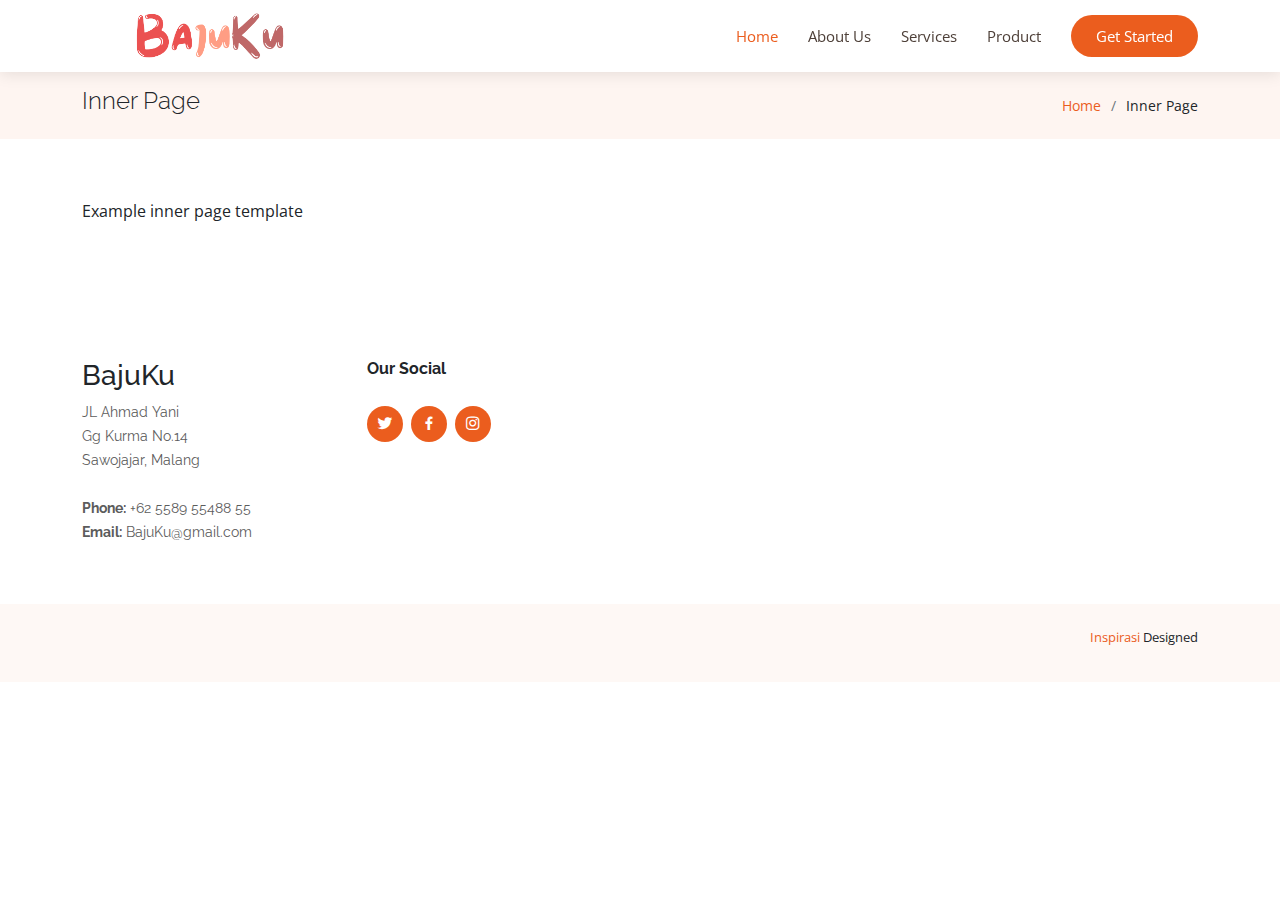
<file: inner-page.html>
<!DOCTYPE html>
<html lang="en">

<head>
  <meta charset="utf-8">
  <meta content="width=device-width, initial-scale=1.0" name="viewport">

  <title>Inner Page - Ninestars Bootstrap Template</title>
  <meta content="" name="description">
  <meta content="" name="keywords">

  <!-- Favicons -->
  <link href="assets/img/favicon.png" rel="icon">
  <link href="assets/img/apple-touch-icon.png" rel="apple-touch-icon">

  <!-- Google Fonts -->
  <link href="https://fonts.googleapis.com/css?family=Open+Sans:300,300i,400,400i,600,600i,700,700i|Raleway:300,300i,400,400i,600,600i,700,700i" rel="stylesheet">

  <!-- Vendor CSS Files -->
  <link href="assets/vendor/aos/aos.css" rel="stylesheet">
  <link href="assets/vendor/bootstrap/css/bootstrap.min.css" rel="stylesheet">
  <link href="assets/vendor/bootstrap-icons/bootstrap-icons.css" rel="stylesheet">
  <link href="assets/vendor/boxicons/css/boxicons.min.css" rel="stylesheet">
  <link href="assets/vendor/glightbox/css/glightbox.min.css" rel="stylesheet">
  <link href="assets/vendor/swiper/swiper-bundle.min.css" rel="stylesheet">

  <!-- Template Main CSS File -->
  <link href="assets/css/style.css" rel="stylesheet">

  <!-- =======================================================
  * Template Name: Ninestars - v4.10.0
  * Template URL: https://bootstrapmade.com/ninestars-free-bootstrap-3-theme-for-creative/
  * Author: BootstrapMade.com
  * License: https://bootstrapmade.com/license/
  ======================================================== -->
</head>

<body>

  <!-- ======= Header ======= -->
  <header id="header" class="fixed-top d-flex align-items-center">
    <div class="container d-flex align-items-center justify-content-between">

      <div class="logo">
        <!-- Uncomment below if you prefer to use an image logo -->
        <!-- <a href="index.html"><img src="assets/img/logo.png" alt="" class="img-fluid"></a>-->
        <img src="assets/img/LOGOKU.png" >
      </div>

      <nav id="navbar" class="navbar">
        <ul>
          <li><a class="nav-link scrollto active" href="#hero">Home</a></li>
          <li><a class="nav-link scrollto" href="#about">About Us</a></li>
          <li><a class="nav-link scrollto" href="#services">Services</a></li>
          <li><a class="nav-link scrollto" href="#portfolio">Product</a></li>
          <li><a class="getstarted scrollto" href="#about">Get Started</a></li>
        </ul>
        <i class="bi bi-list mobile-nav-toggle"></i>
      </nav><!-- .navbar -->

    </div>
  </header><!-- End Header -->

  <main id="main">

    <!-- ======= Breadcrumbs Section ======= -->
    <section class="breadcrumbs">
      <div class="container">

        <div class="d-flex justify-content-between align-items-center">
          <h2>Inner Page</h2>
          <ol>
            <li><a href="index.html">Home</a></li>
            <li>Inner Page</li>
          </ol>
        </div>

      </div>
    </section><!-- End Breadcrumbs Section -->

    <section class="inner-page">
      <div class="container">
        <p>
          Example inner page template
        </p>
      </div>
    </section>

  </main><!-- End #main -->

 <!-- ======= Footer ======= -->
  <footer id="footer">

    <div class="footer-top">
      <div class="container">
        <div class="row">

          <div class="col-lg-3 col-md-6 footer-contact">
            <h3>BajuKu</h3>
            <p>
             JL Ahmad Yani<br>
             Gg Kurma No.14<br>
             Sawojajar, Malang <br><br>
              <strong>Phone:</strong> +62 5589 55488 55<br>
              <strong>Email:</strong> BajuKu@gmail.com<br>
            </p>
          </div>

          <div class="col-lg-3 col-md-6 footer-links">
            <h4>Our Social </h4>
            <div class="social-links mt-3">
              <a href="#" class="twitter"><i class="bx bxl-twitter"></i></a>
              <a href="#" class="facebook"><i class="bx bxl-facebook"></i></a>
              <a href="#" class="instagram"><i class="bx bxl-instagram"></i></a>
            </div>
          </div>

        </div>
      </div>
    </div>

    <div class="container py-4">
      <div class="credits">
        <!-- All the links in the footer should remain intact. -->
        <!-- You can delete the links only if you purchased the pro version. -->
        <!-- Licensing information: https://bootstrapmade.com/license/ -->
        <!-- Purchase the pro version with working PHP/AJAX contact form: https://bootstrapmade.com/ninestars-free-bootstrap-3-theme-for-creative/ -->
        <a href="https://bootstrapmade.com/demo/Ninestars/">Inspirasi</a> Designed 
      </div>
    </div>
  </footer><!-- End Footer -->

  <a href="#" class="back-to-top d-flex align-items-center justify-content-center"><i class="bi bi-arrow-up-short"></i></a>

  <!-- Vendor JS Files -->
  <script src="assets/vendor/aos/aos.js"></script>
  <script src="assets/vendor/bootstrap/js/bootstrap.bundle.min.js"></script>
  <script src="assets/vendor/glightbox/js/glightbox.min.js"></script>
  <script src="assets/vendor/isotope-layout/isotope.pkgd.min.js"></script>
  <script src="assets/vendor/swiper/swiper-bundle.min.js"></script>
  <script src="assets/vendor/php-email-form/validate.js"></script>

  <!-- Template Main JS File -->
  <script src="assets/js/main.js"></script>

</body>

</html>
</file>
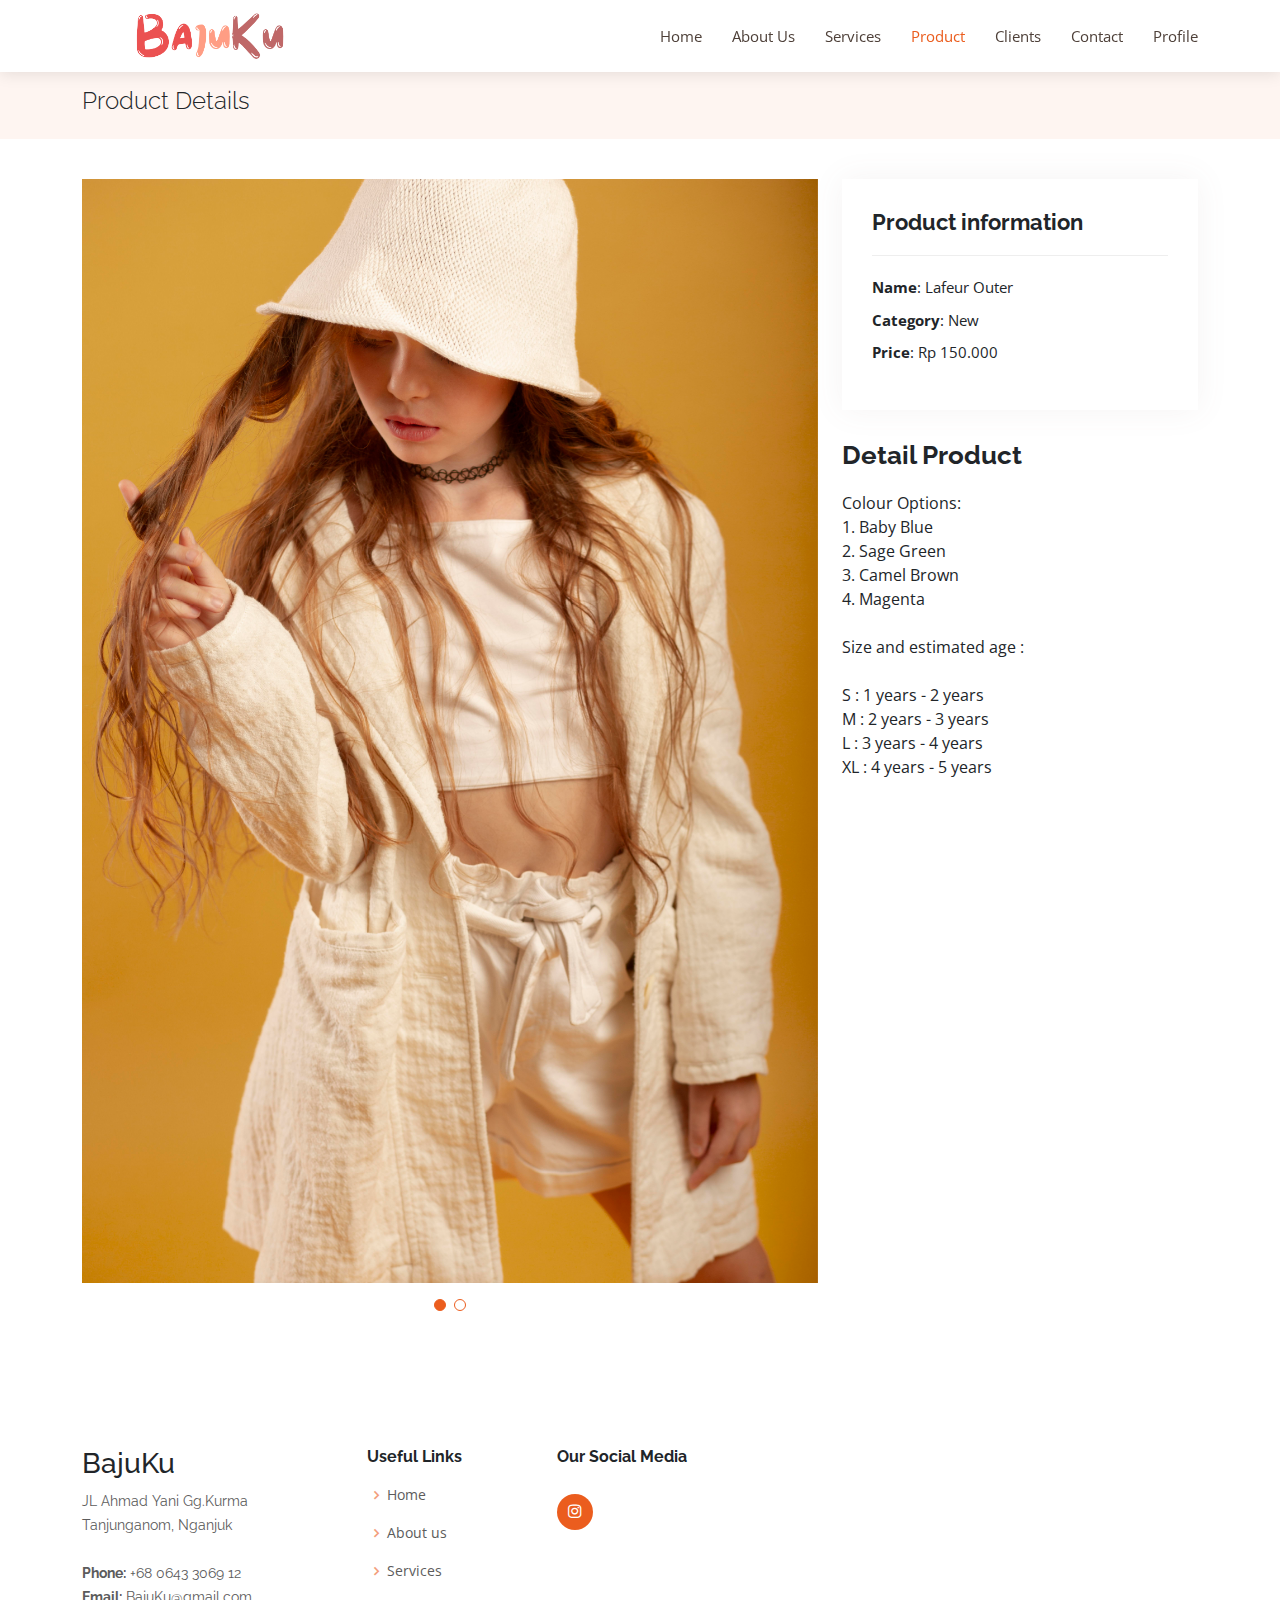
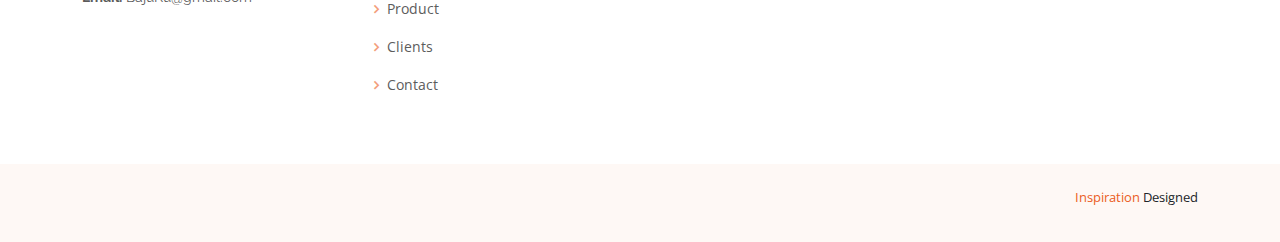
<file: product-details.html>
<!DOCTYPE html>
<html lang="en">

<head>
  <meta charset="utf-8">
  <meta content="width=device-width, initial-scale=1.0" name="viewport">

  <title>Product Details</title>
  <meta content="" name="description">
  <meta content="" name="keywords">

  <!-- Favicons -->
  <link href="assets/img/Logo.png" rel="icon">
  <link href="assets/img/Logo.png" rel="Logo-icon">

  <!-- Google Fonts -->
  <link href="https://fonts.googleapis.com/css?family=Open+Sans:300,300i,400,400i,600,600i,700,700i|Raleway:300,300i,400,400i,600,600i,700,700i" rel="stylesheet">

  <!-- Vendor CSS Files -->
  <link href="assets/vendor/aos/aos.css" rel="stylesheet">
  <link href="assets/vendor/bootstrap/css/bootstrap.min.css" rel="stylesheet">
  <link href="assets/vendor/bootstrap-icons/bootstrap-icons.css" rel="stylesheet">
  <link href="assets/vendor/boxicons/css/boxicons.min.css" rel="stylesheet">
  <link href="assets/vendor/glightbox/css/glightbox.min.css" rel="stylesheet">
  <link href="assets/vendor/swiper/swiper-bundle.min.css" rel="stylesheet">

  <!-- Template Main CSS File -->
  <link href="assets/css/style.css" rel="stylesheet">

  <!-- =======================================================
  * Template Name: Ninestars - v4.10.0
  * Template URL: https://bootstrapmade.com/ninestars-free-bootstrap-3-theme-for-creative/
  * Author: BootstrapMade.com
  * License: https://bootstrapmade.com/license/
  ======================================================== -->
</head>

<body>

  <!-- ======= Header ======= -->
  <header id="header" class="fixed-top d-flex align-items-center">
    <div class="container d-flex align-items-center justify-content-between">

      <div class="logo">
        <!-- Uncomment below if you prefer to use an image logo -->
        <!-- <a href="index.html"><img src="assets/img/logo.png" alt="" class="img-fluid"></a>-->
        <img src="assets/img/LOGOKU.png" >
      </div>

      <nav id="navbar" class="navbar">
        <ul>
          <ul>
            <li><a class="nav-link scrollto" href="index.html#hero">Home</a></li>
            <li><a class="nav-link scrollto" href="index.html#about">About Us</a></li>
            <li><a class="nav-link scrollto" href="index.html#services">Services</a></li>
            <li><a class="nav-link scrollto active" href="index.html#product">Product</a></li>
            <li><a class="nav-link scrollto" href="index.html#clients">Clients</a></li>
            <li><a class="nav-link scrollto" href="index.html#contact">Contact</a></li>
            <li><a class="nav-link scrollto" href="index.html#profile">Profile</a></li>
            <!--<li><a class="getstarted scrollto" href="#about">Log In</a></li>-->
          </ul>
        </ul>
        <i class="bi bi-list mobile-nav-toggle"></i>
      </nav><!-- .navbar -->

    </div>
  </header><!-- End Header -->

  <main id="main">

   <!-- ======= Breadcrumbs Section ======= -->
   <section class="breadcrumbs">
    <div class="container">

      <div class="d-flex justify-content-between align-items-center">
        <h2>Product Details</h2>
      </div>

    </div>
  </section><!-- Breadcrumbs Section -->

    <!-- ======= Portfolio Details Section ======= -->
    <section id="portfolio-details" class="portfolio-details">
      <div class="container">
        <div class="row gy-4">

          <div class="col-lg-8">
            <div class="portfolio-details-slider swiper">
              <div class="swiper-wrapper align-items-center">

                <div class="swiper-slide">
                  <img src="assets/img/portfolio/baju1.jpg" alt="">
                </div>

                <div class="swiper-slide">
                  <img src="assets/img/portfolio/baju1-.jpeg" alt="">
                </div>
              </div>
              <div class="swiper-pagination"></div>
            </div>
          </div>

          <div class="col-lg-4">
            <div class="portfolio-info">
              <h3>Product information</h3>
              <ul>
                <li><strong>Name</strong>: Lafeur Outer </li>
                <li><strong>Category</strong>: New</li>
                <li><strong>Price</strong>: Rp 150.000</li>
              </ul>
            </div>
            <div class="portfolio-description">
              <h2>Detail Product</h2>
              <p>
                Colour Options:<br>
                1. Baby Blue <br>
                2. Sage Green<br>
                3. Camel Brown<br>
                4. Magenta <br><br>
                Size and estimated age : <br><br>
                S : 1 years - 2 years<br>
                M : 2 years - 3 years<br>
                L : 3 years - 4 years<br>
                XL : 4 years - 5 years<br>
              </p>
            </div>
          </div>

        </div>

      </div>

    </section><!-- End Portfolio Details Section -->
    
  </main><!-- End #main -->

  <!-- ======= Footer ======= -->
 <footer id="footer">

  <div class="footer-top">
    <div class="container">
      <div class="row">

        <div class="col-lg-3 col-md-6 footer-contact">
          <h3>BajuKu</h3>
          <p>
            JL Ahmad Yani Gg.Kurma <br>
            Tanjunganom, Nganjuk<br><br>
            <strong>Phone:</strong> +68 0643 3069 12<br>
            <strong>Email:</strong> BajuKu@gmail.com<br>
          </p>
        </div>

        <div class="col-lg-2 col-md-6 footer-links">
          <h4>Useful Links</h4>
          <ul>
            <li><i class="bx bx-chevron-right"></i> <a href="#hero">Home</a></li>
            <li><i class="bx bx-chevron-right"></i> <a href="#about">About us</a></li>
            <li><i class="bx bx-chevron-right"></i> <a href="#services">Services</a></li>
            <li><i class="bx bx-chevron-right"></i> <a href="#product">Product</a></li>
            <li><i class="bx bx-chevron-right"></i> <a href="#clients">Clients</a></li>
            <li><i class="bx bx-chevron-right"></i> <a href="#contact">Contact</a></li>
          </ul>
        </div>

        <div class="col-lg-2 col-md-6 footer-links">
          <h4>Our Social Media</h4>
          <div class="social-links mt-3">
            <a href="https://instagram.com/bajukuw_?igshid=YmMyMTA2M2Y=" class="instagram"><i class="bx bxl-instagram"></i></a>
          </div>
        </div>


      </div>
    </div>
  </div>

  <div class="container py-4">
    <div class="credits">
      <!-- All the links in the footer should remain intact. -->
      <!-- You can delete the links only if you purchased the pro version. -->
      <!-- Licensing information: https://bootstrapmade.com/license/ -->
      <!-- Purchase the pro version with working PHP/AJAX contact form: https://bootstrapmade.com/ninestars-free-bootstrap-3-theme-for-creative/ -->
      <a href="https://bootstrapmade.com/demo/Ninestars/">Inspiration</a> Designed 
    </div>
  </div>
</footer><!-- End Footer -->

<a href="#" class="back-to-top d-flex align-items-center justify-content-center"><i class="bi bi-arrow-up-short"></i></a>

<!-- Vendor JS Files -->
<script src="assets/vendor/aos/aos.js"></script>
<script src="assets/vendor/bootstrap/js/bootstrap.bundle.min.js"></script>
<script src="assets/vendor/glightbox/js/glightbox.min.js"></script>
<script src="assets/vendor/isotope-layout/isotope.pkgd.min.js"></script>
<script src="assets/vendor/swiper/swiper-bundle.min.js"></script>
<script src="assets/vendor/php-email-form/validate.js"></script>

<!-- Template Main JS File -->
<script src="assets/js/main.js"></script>

</body>

</html>
</file>
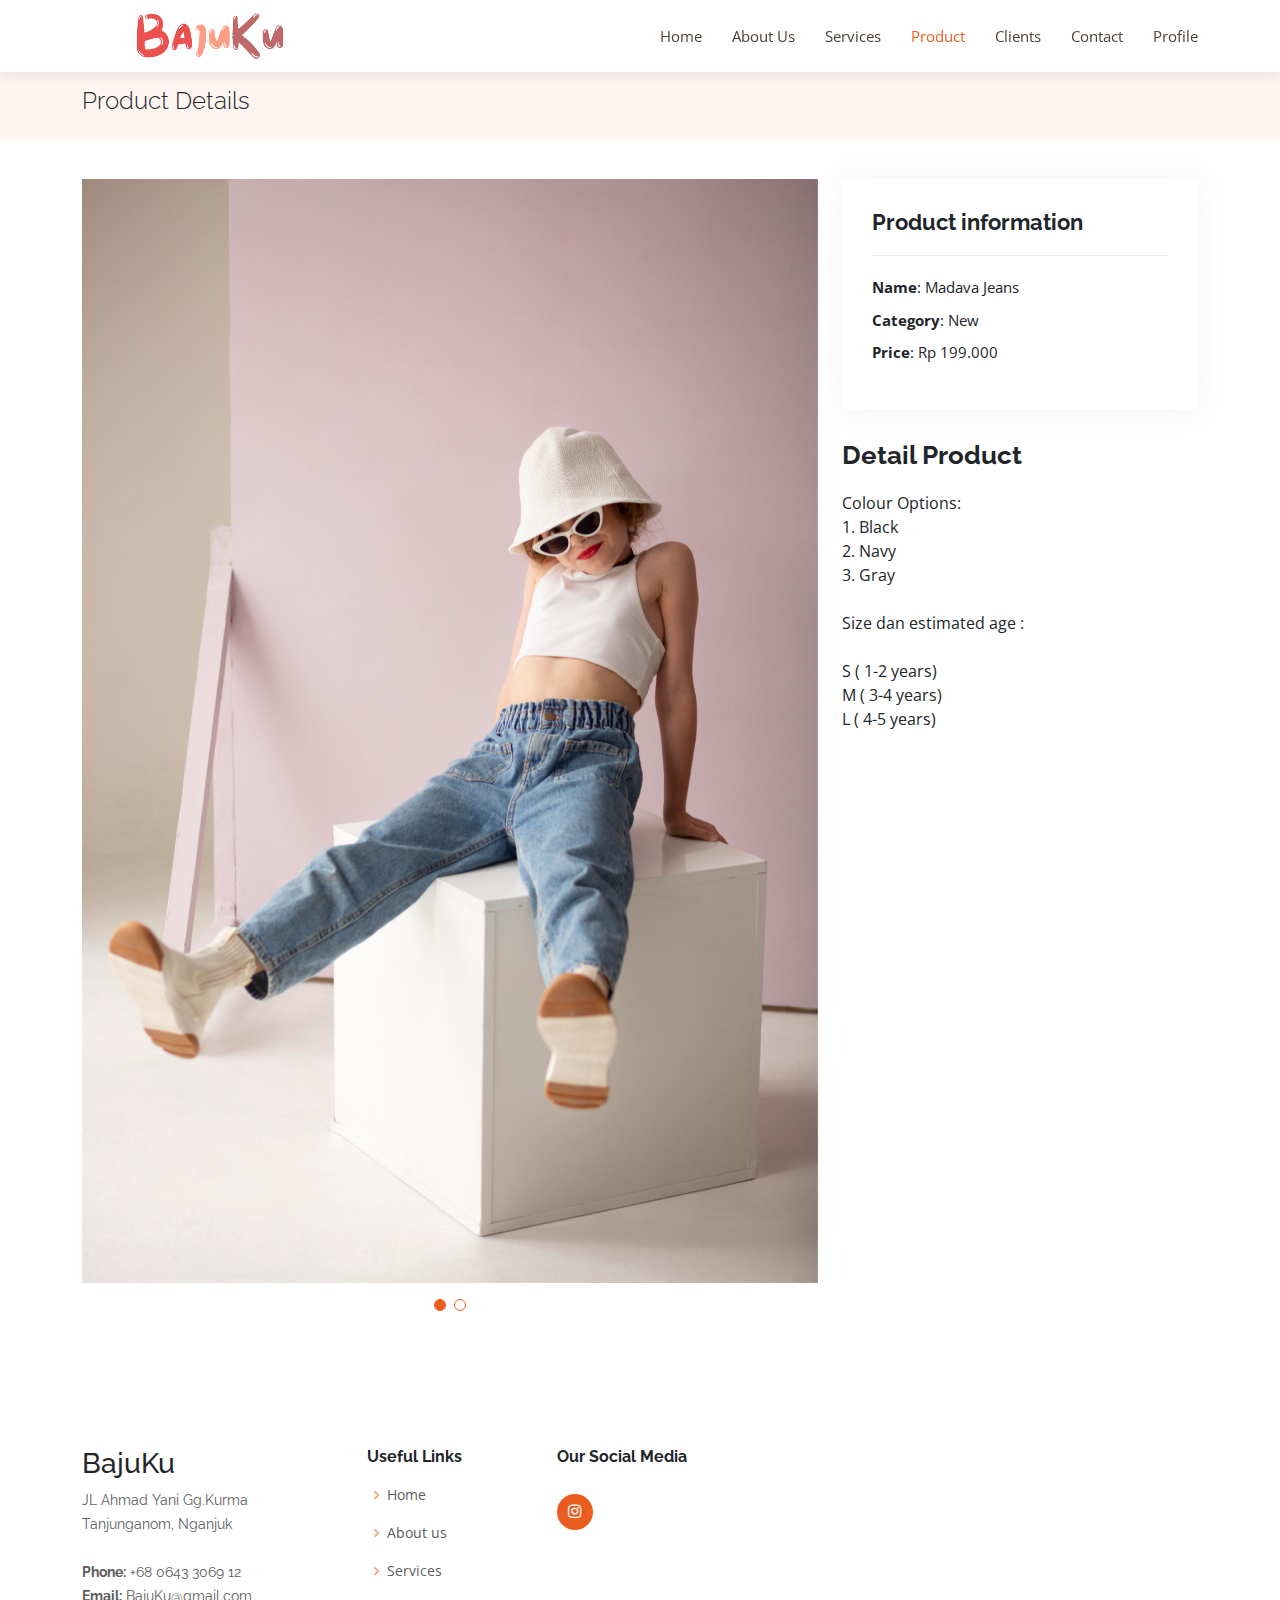
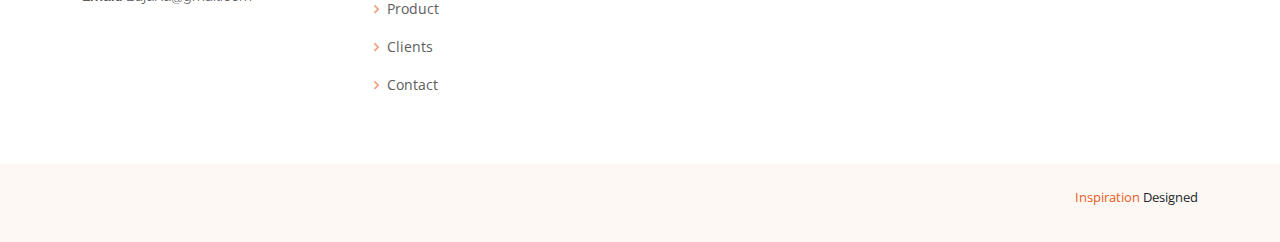
<file: product-details2.html>
<!DOCTYPE html>
<html lang="en">

<head>
  <meta charset="utf-8">
  <meta content="width=device-width, initial-scale=1.0" name="viewport">

  <title>Product Details</title>
  <meta content="" name="description">
  <meta content="" name="keywords">

  <!-- Favicons -->
  <link href="assets/img/Logo.png" rel="icon">
  <link href="assets/img/Logo.png" rel="Logo-icon">

  <!-- Google Fonts -->
  <link href="https://fonts.googleapis.com/css?family=Open+Sans:300,300i,400,400i,600,600i,700,700i|Raleway:300,300i,400,400i,600,600i,700,700i" rel="stylesheet">

  <!-- Vendor CSS Files -->
  <link href="assets/vendor/aos/aos.css" rel="stylesheet">
  <link href="assets/vendor/bootstrap/css/bootstrap.min.css" rel="stylesheet">
  <link href="assets/vendor/bootstrap-icons/bootstrap-icons.css" rel="stylesheet">
  <link href="assets/vendor/boxicons/css/boxicons.min.css" rel="stylesheet">
  <link href="assets/vendor/glightbox/css/glightbox.min.css" rel="stylesheet">
  <link href="assets/vendor/swiper/swiper-bundle.min.css" rel="stylesheet">

  <!-- Template Main CSS File -->
  <link href="assets/css/style.css" rel="stylesheet">

  <!-- =======================================================
  * Template Name: Ninestars - v4.10.0
  * Template URL: https://bootstrapmade.com/ninestars-free-bootstrap-3-theme-for-creative/
  * Author: BootstrapMade.com
  * License: https://bootstrapmade.com/license/
  ======================================================== -->
</head>

<body>

  <!-- ======= Header ======= -->
  <header id="header" class="fixed-top d-flex align-items-center">
    <div class="container d-flex align-items-center justify-content-between">

      <div class="logo">
        <!-- Uncomment below if you prefer to use an image logo -->
        <!-- <a href="index.html"><img src="assets/img/logo.png" alt="" class="img-fluid"></a>-->
        <img src="assets/img/LOGOKU.png" >
      </div>

      <nav id="navbar" class="navbar">
        <ul>
          <ul>
            <li><a class="nav-link scrollto" href="index.html#hero">Home</a></li>
            <li><a class="nav-link scrollto" href="index.html#about">About Us</a></li>
            <li><a class="nav-link scrollto" href="index.html#services">Services</a></li>
            <li><a class="nav-link scrollto active" href="index.html#product">Product</a></li>
            <li><a class="nav-link scrollto" href="index.html#clients">Clients</a></li>
            <li><a class="nav-link scrollto" href="index.html#contact">Contact</a></li>
            <li><a class="nav-link scrollto" href="index.html#profile">Profile</a></li>
            <!--<li><a class="getstarted scrollto" href="#about">Log In</a></li>-->
          </ul>
        </ul>
        <i class="bi bi-list mobile-nav-toggle"></i>
      </nav><!-- .navbar -->

    </div>
  </header><!-- End Header -->

  <main id="main">

    <!-- ======= Breadcrumbs Section ======= -->
    <section class="breadcrumbs">
      <div class="container">

        <div class="d-flex justify-content-between align-items-center">
          <h2>Product Details</h2>
        </div>

      </div>
    </section><!-- Breadcrumbs Section -->

    <!-- ======= Portfolio Details Section ======= -->
    <section id="portfolio-details" class="portfolio-details">
      <div class="container">

        <div class="row gy-4">

          <div class="col-lg-8">
            <div class="portfolio-details-slider swiper">
              <div class="swiper-wrapper align-items-center">

                <div class="swiper-slide">
                  <img src="assets/img/portfolio/baju2.jpg" alt="">
                </div>

                <div class="swiper-slide">
                  <img src="assets/img/portfolio/baju2-.jpg" alt="">
                </div>
              </div>
              <div class="swiper-pagination"></div>
            </div>
          </div>

          <div class="col-lg-4">
            <div class="portfolio-info">
              <h3>Product information</h3>
              <ul>
                <li><strong>Name</strong>: Madava Jeans</li>
                <li><strong>Category</strong>: New</li>
                <li><strong>Price</strong>: Rp 199.000</li>
              </ul>
            </div>
            <div class="portfolio-description">
              <h2>Detail Product</h2>
              <p>
                Colour Options:<br>
                1. Black <br>
                2. Navy <br>
                3. Gray <br><br>
                Size dan estimated age : <br><br>
                S ( 1-2 years)<br>
                M ( 3-4 years)<br>
                L ( 4-5 years)<br>
              </p>
            </div>
          </div>

        </div>

      </div>

    </section><!-- End Portfolio Details Section -->
    
  </main><!-- End #main -->

  <!-- ======= Footer ======= -->
 <footer id="footer">

  <div class="footer-top">
    <div class="container">
      <div class="row">

        <div class="col-lg-3 col-md-6 footer-contact">
          <h3>BajuKu</h3>
          <p>
            JL Ahmad Yani Gg.Kurma <br>
            Tanjunganom, Nganjuk<br><br>
            <strong>Phone:</strong> +68 0643 3069 12<br>
            <strong>Email:</strong> BajuKu@gmail.com<br>
          </p>
        </div>

        <div class="col-lg-2 col-md-6 footer-links">
          <h4>Useful Links</h4>
          <ul>
            <li><i class="bx bx-chevron-right"></i> <a href="#hero">Home</a></li>
            <li><i class="bx bx-chevron-right"></i> <a href="#about">About us</a></li>
            <li><i class="bx bx-chevron-right"></i> <a href="#services">Services</a></li>
            <li><i class="bx bx-chevron-right"></i> <a href="#product">Product</a></li>
            <li><i class="bx bx-chevron-right"></i> <a href="#clients">Clients</a></li>
            <li><i class="bx bx-chevron-right"></i> <a href="#contact">Contact</a></li>
          </ul>
        </div>

        <div class="col-lg-2 col-md-6 footer-links">
          <h4>Our Social Media</h4>
          <div class="social-links mt-3">
            <a href="https://instagram.com/bajukuw_?igshid=YmMyMTA2M2Y=" class="instagram"><i class="bx bxl-instagram"></i></a>
          </div>
        </div>


      </div>
    </div>
  </div>

  <div class="container py-4">
    <div class="credits">
      <!-- All the links in the footer should remain intact. -->
      <!-- You can delete the links only if you purchased the pro version. -->
      <!-- Licensing information: https://bootstrapmade.com/license/ -->
      <!-- Purchase the pro version with working PHP/AJAX contact form: https://bootstrapmade.com/ninestars-free-bootstrap-3-theme-for-creative/ -->
      <a href="https://bootstrapmade.com/demo/Ninestars/">Inspiration</a> Designed 
    </div>
  </div>
</footer><!-- End Footer -->

<a href="#" class="back-to-top d-flex align-items-center justify-content-center"><i class="bi bi-arrow-up-short"></i></a>

<!-- Vendor JS Files -->
<script src="assets/vendor/aos/aos.js"></script>
<script src="assets/vendor/bootstrap/js/bootstrap.bundle.min.js"></script>
<script src="assets/vendor/glightbox/js/glightbox.min.js"></script>
<script src="assets/vendor/isotope-layout/isotope.pkgd.min.js"></script>
<script src="assets/vendor/swiper/swiper-bundle.min.js"></script>
<script src="assets/vendor/php-email-form/validate.js"></script>

<!-- Template Main JS File -->
<script src="assets/js/main.js"></script>

</body>

</html>
</file>
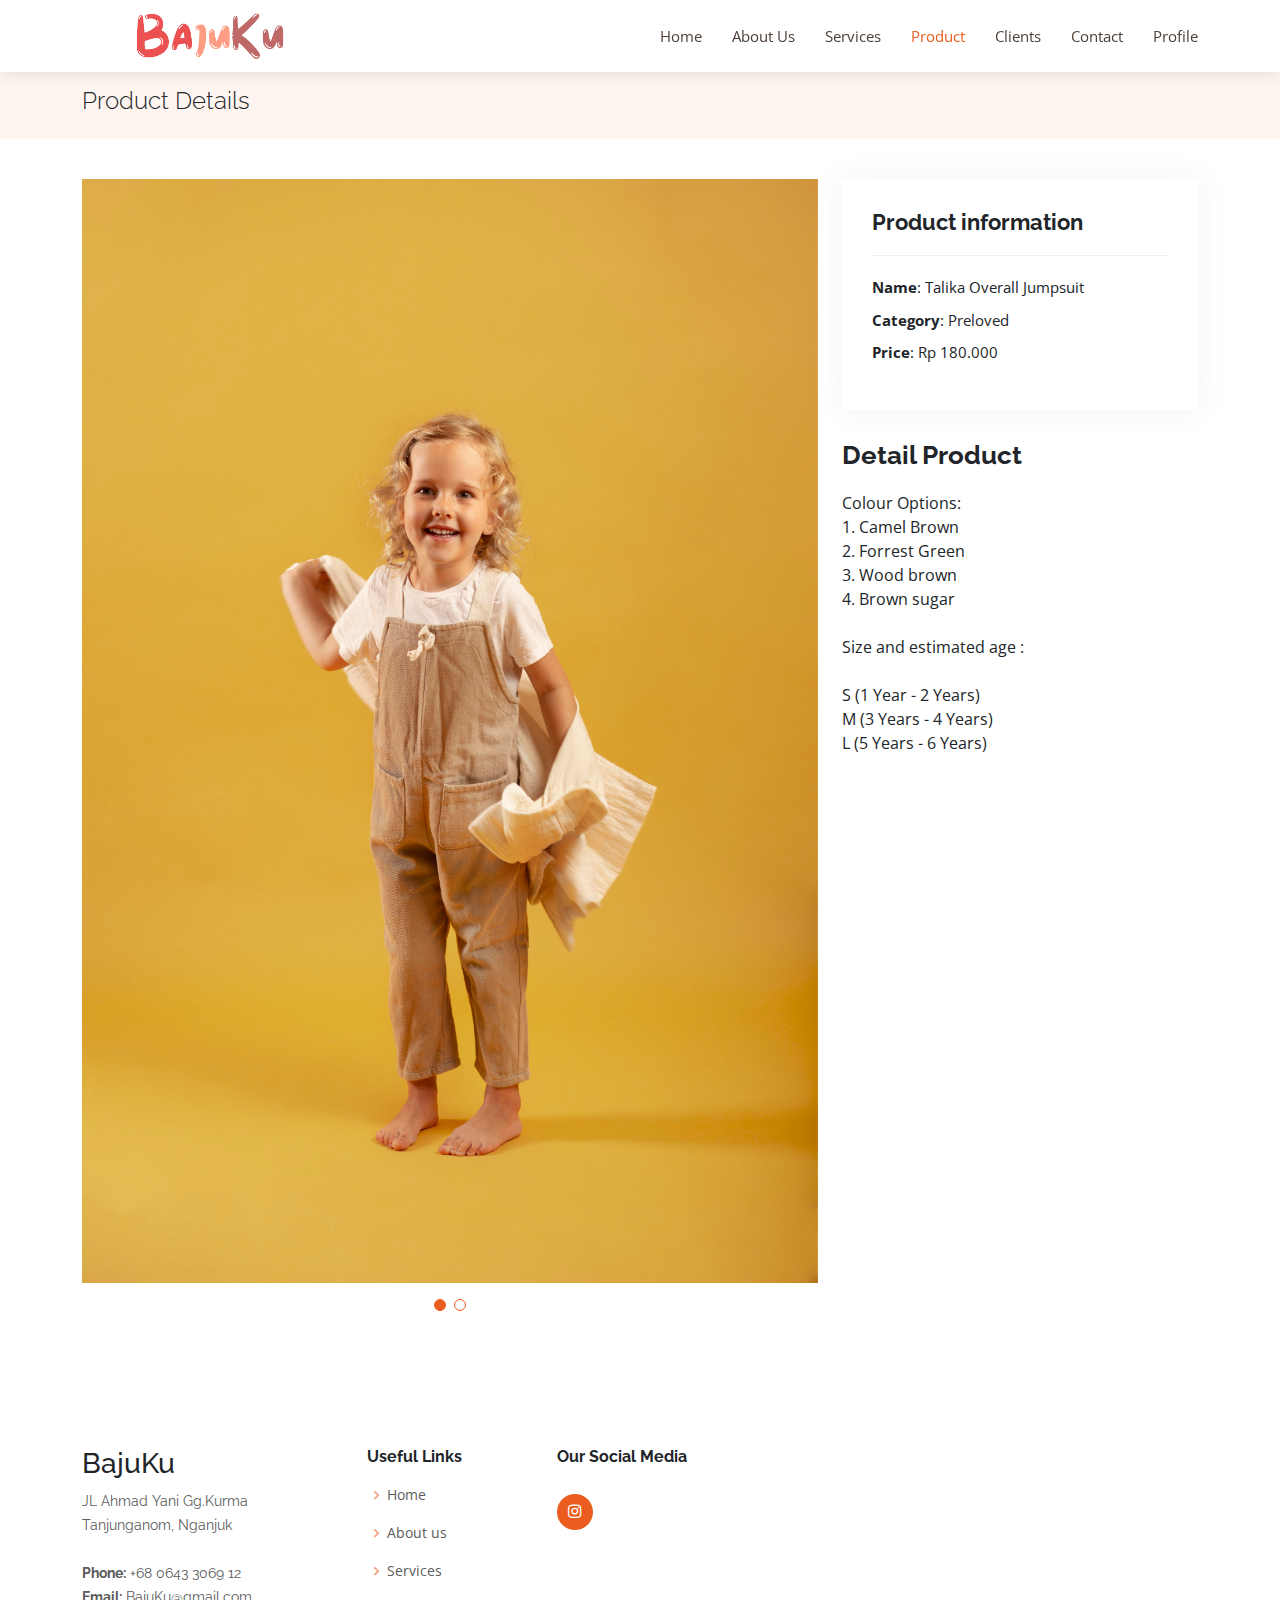
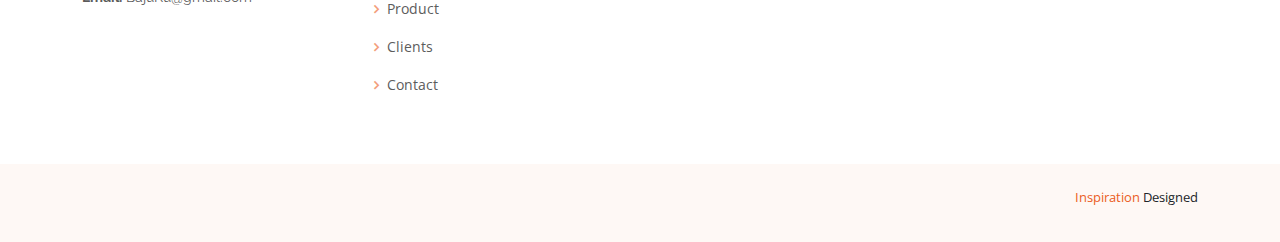
<file: product-details3.html>
<!DOCTYPE html>
<html lang="en">

<head>
  <meta charset="utf-8">
  <meta content="width=device-width, initial-scale=1.0" name="viewport">

  <title>Product Details</title>
  <meta content="" name="description">
  <meta content="" name="keywords">

  <!-- Favicons -->
  <link href="assets/img/Logo.png" rel="icon">
  <link href="assets/img/Logo.png" rel="Logo-icon">

  <!-- Google Fonts -->
  <link href="https://fonts.googleapis.com/css?family=Open+Sans:300,300i,400,400i,600,600i,700,700i|Raleway:300,300i,400,400i,600,600i,700,700i" rel="stylesheet">

  <!-- Vendor CSS Files -->
  <link href="assets/vendor/aos/aos.css" rel="stylesheet">
  <link href="assets/vendor/bootstrap/css/bootstrap.min.css" rel="stylesheet">
  <link href="assets/vendor/bootstrap-icons/bootstrap-icons.css" rel="stylesheet">
  <link href="assets/vendor/boxicons/css/boxicons.min.css" rel="stylesheet">
  <link href="assets/vendor/glightbox/css/glightbox.min.css" rel="stylesheet">
  <link href="assets/vendor/swiper/swiper-bundle.min.css" rel="stylesheet">

  <!-- Template Main CSS File -->
  <link href="assets/css/style.css" rel="stylesheet">

  <!-- =======================================================
  * Template Name: Ninestars - v4.10.0
  * Template URL: https://bootstrapmade.com/ninestars-free-bootstrap-3-theme-for-creative/
  * Author: BootstrapMade.com
  * License: https://bootstrapmade.com/license/
  ======================================================== -->
</head>

<body>

  <!-- ======= Header ======= -->
  <header id="header" class="fixed-top d-flex align-items-center">
    <div class="container d-flex align-items-center justify-content-between">

      <div class="logo">
        <!-- Uncomment below if you prefer to use an image logo -->
        <!-- <a href="index.html"><img src="assets/img/logo.png" alt="" class="img-fluid"></a>-->
        <img src="assets/img/LOGOKU.png" >
      </div>

      <nav id="navbar" class="navbar">
        <ul>
          <ul>
            <li><a class="nav-link scrollto" href="index.html#hero">Home</a></li>
            <li><a class="nav-link scrollto" href="index.html#about">About Us</a></li>
            <li><a class="nav-link scrollto" href="index.html#services">Services</a></li>
            <li><a class="nav-link scrollto active" href="index.html#product">Product</a></li>
            <li><a class="nav-link scrollto" href="index.html#clients">Clients</a></li>
            <li><a class="nav-link scrollto" href="index.html#contact">Contact</a></li>
            <li><a class="nav-link scrollto" href="index.html#profile">Profile</a></li>
            <!--<li><a class="getstarted scrollto" href="#about">Log In</a></li>-->
          </ul>
        </ul>
        <i class="bi bi-list mobile-nav-toggle"></i>
      </nav><!-- .navbar -->

    </div>
  </header><!-- End Header -->

  <main id="main">

    <!-- ======= Breadcrumbs Section ======= -->
    <section class="breadcrumbs">
      <div class="container">

        <div class="d-flex justify-content-between align-items-center">
          <h2>Product Details</h2>
        </div>

      </div>
    </section><!-- Breadcrumbs Section -->

    <!-- ======= Portfolio Details Section ======= -->
    <section id="portfolio-details" class="portfolio-details">
      <div class="container">

        <div class="row gy-4">

          <div class="col-lg-8">
            <div class="portfolio-details-slider swiper">
              <div class="swiper-wrapper align-items-center">

                <div class="swiper-slide">
                  <img src="assets/img/portfolio/baju3.jpg" alt="">
                </div>

                <div class="swiper-slide">
                  <img src="assets/img/portfolio/baju3.jpeg" alt="">
                </div>
              </div>
              <div class="swiper-pagination"></div>
            </div>
          </div>

          <div class="col-lg-4">
            <div class="portfolio-info">
              <h3>Product information</h3>
              <ul>
                <li><strong>Name</strong>: Talika Overall Jumpsuit</li>
                <li><strong>Category</strong>: Preloved</li>
                <li><strong>Price</strong>: Rp 180.000</li>
              </ul>
            </div>
            <div class="portfolio-description">
              <h2>Detail Product</h2>
              <p>
                Colour Options:<br>
                1. Camel Brown <br>
                2. Forrest Green<br>
                3. Wood brown<br>
                4. Brown sugar <br><br>
                Size and estimated age :<br><br>
                S (1 Year - 2 Years) <br>
                M (3 Years - 4 Years) <br>
                L (5 Years - 6 Years) <br>
              </p>
            </div>
          </div>

        </div>

      </div>

    </section><!-- End Portfolio Details Section -->
    
  </main><!-- End #main -->

  <!-- ======= Footer ======= -->
 <footer id="footer">

  <div class="footer-top">
    <div class="container">
      <div class="row">

        <div class="col-lg-3 col-md-6 footer-contact">
          <h3>BajuKu</h3>
          <p>
            JL Ahmad Yani Gg.Kurma <br>
            Tanjunganom, Nganjuk<br><br>
            <strong>Phone:</strong> +68 0643 3069 12<br>
            <strong>Email:</strong> BajuKu@gmail.com<br>
          </p>
        </div>

        <div class="col-lg-2 col-md-6 footer-links">
          <h4>Useful Links</h4>
          <ul>
            <li><i class="bx bx-chevron-right"></i> <a href="#hero">Home</a></li>
            <li><i class="bx bx-chevron-right"></i> <a href="#about">About us</a></li>
            <li><i class="bx bx-chevron-right"></i> <a href="#services">Services</a></li>
            <li><i class="bx bx-chevron-right"></i> <a href="#product">Product</a></li>
            <li><i class="bx bx-chevron-right"></i> <a href="#clients">Clients</a></li>
            <li><i class="bx bx-chevron-right"></i> <a href="#contact">Contact</a></li>
          </ul>
        </div>

        <div class="col-lg-2 col-md-6 footer-links">
          <h4>Our Social Media</h4>
          <div class="social-links mt-3">
            <a href="https://instagram.com/bajukuw_?igshid=YmMyMTA2M2Y=" class="instagram"><i class="bx bxl-instagram"></i></a>
          </div>
        </div>


      </div>
    </div>
  </div>

  <div class="container py-4">
    <div class="credits">
      <!-- All the links in the footer should remain intact. -->
      <!-- You can delete the links only if you purchased the pro version. -->
      <!-- Licensing information: https://bootstrapmade.com/license/ -->
      <!-- Purchase the pro version with working PHP/AJAX contact form: https://bootstrapmade.com/ninestars-free-bootstrap-3-theme-for-creative/ -->
      <a href="https://bootstrapmade.com/demo/Ninestars/">Inspiration</a> Designed 
    </div>
  </div>
</footer><!-- End Footer -->

<a href="#" class="back-to-top d-flex align-items-center justify-content-center"><i class="bi bi-arrow-up-short"></i></a>

<!-- Vendor JS Files -->
<script src="assets/vendor/aos/aos.js"></script>
<script src="assets/vendor/bootstrap/js/bootstrap.bundle.min.js"></script>
<script src="assets/vendor/glightbox/js/glightbox.min.js"></script>
<script src="assets/vendor/isotope-layout/isotope.pkgd.min.js"></script>
<script src="assets/vendor/swiper/swiper-bundle.min.js"></script>
<script src="assets/vendor/php-email-form/validate.js"></script>

<!-- Template Main JS File -->
<script src="assets/js/main.js"></script>

</body>

</html>
</file>
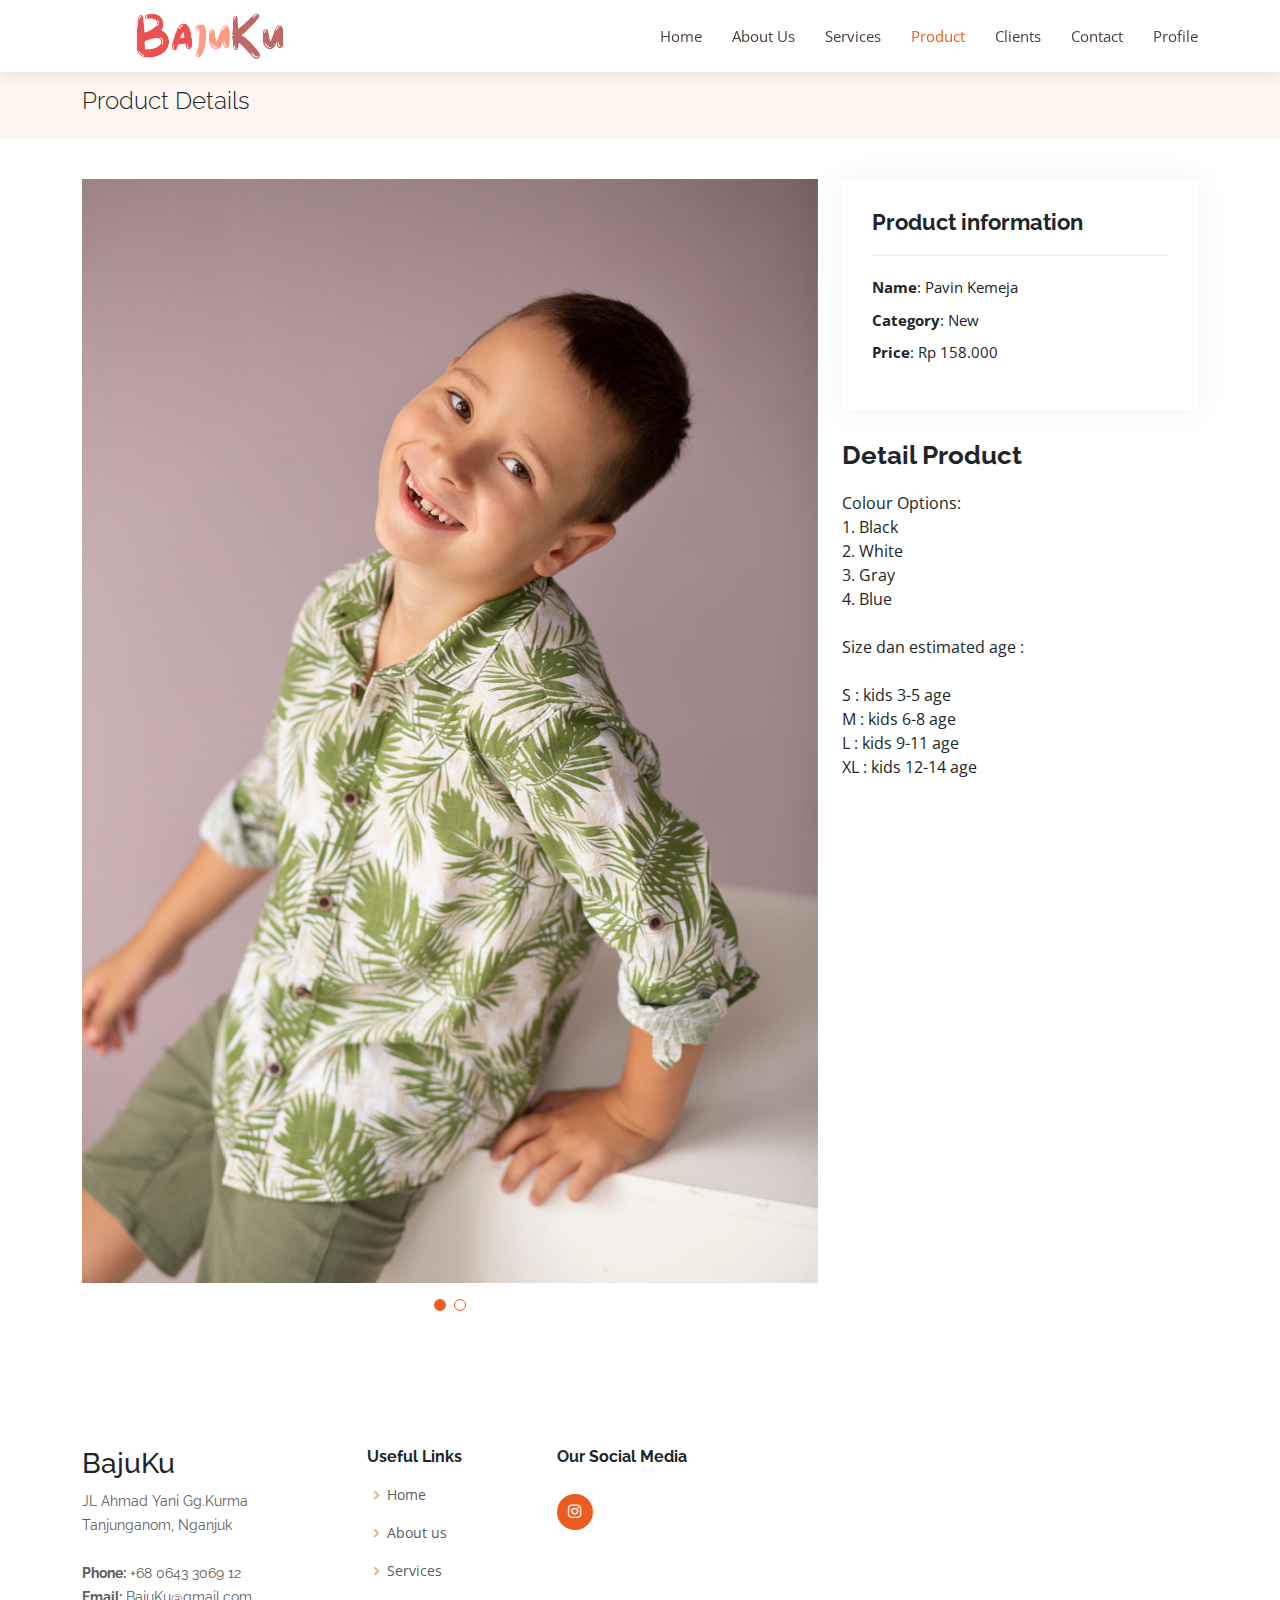
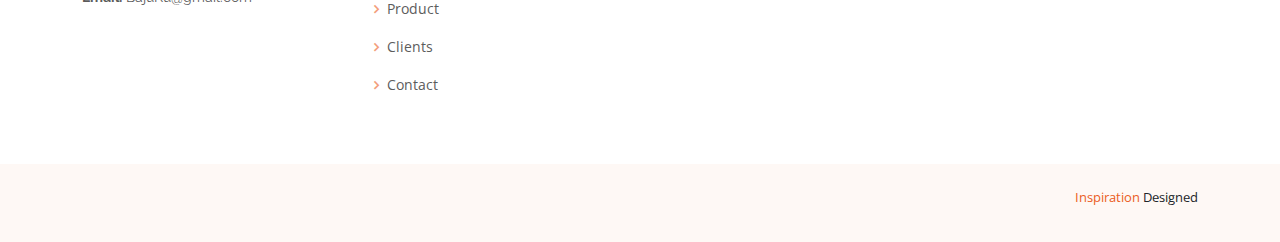
<file: product-details4.html>
<!DOCTYPE html>
<html lang="en">

<head>
  <meta charset="utf-8">
  <meta content="width=device-width, initial-scale=1.0" name="viewport">

  <title>Product Details</title>
  <meta content="" name="description">
  <meta content="" name="keywords">

  <!-- Favicons -->
  <link href="assets/img/Logo.png" rel="icon">
  <link href="assets/img/Logo.png" rel="Logo-icon">

  <!-- Google Fonts -->
  <link href="https://fonts.googleapis.com/css?family=Open+Sans:300,300i,400,400i,600,600i,700,700i|Raleway:300,300i,400,400i,600,600i,700,700i" rel="stylesheet">

  <!-- Vendor CSS Files -->
  <link href="assets/vendor/aos/aos.css" rel="stylesheet">
  <link href="assets/vendor/bootstrap/css/bootstrap.min.css" rel="stylesheet">
  <link href="assets/vendor/bootstrap-icons/bootstrap-icons.css" rel="stylesheet">
  <link href="assets/vendor/boxicons/css/boxicons.min.css" rel="stylesheet">
  <link href="assets/vendor/glightbox/css/glightbox.min.css" rel="stylesheet">
  <link href="assets/vendor/swiper/swiper-bundle.min.css" rel="stylesheet">

  <!-- Template Main CSS File -->
  <link href="assets/css/style.css" rel="stylesheet">

  <!-- =======================================================
  * Template Name: Ninestars - v4.10.0
  * Template URL: https://bootstrapmade.com/ninestars-free-bootstrap-3-theme-for-creative/
  * Author: BootstrapMade.com
  * License: https://bootstrapmade.com/license/
  ======================================================== -->
</head>

<body>

  <!-- ======= Header ======= -->
  <header id="header" class="fixed-top d-flex align-items-center">
    <div class="container d-flex align-items-center justify-content-between">

      <div class="logo">
        <!-- Uncomment below if you prefer to use an image logo -->
        <!-- <a href="index.html"><img src="assets/img/logo.png" alt="" class="img-fluid"></a>-->
        <img src="assets/img/LOGOKU.png" >
      </div>

      <nav id="navbar" class="navbar">
        <ul>
          <ul>
            <li><a class="nav-link scrollto" href="index.html#hero">Home</a></li>
            <li><a class="nav-link scrollto" href="index.html#about">About Us</a></li>
            <li><a class="nav-link scrollto" href="index.html#services">Services</a></li>
            <li><a class="nav-link scrollto active" href="index.html#product">Product</a></li>
            <li><a class="nav-link scrollto" href="index.html#clients">Clients</a></li>
            <li><a class="nav-link scrollto" href="index.html#contact">Contact</a></li>
            <li><a class="nav-link scrollto" href="index.html#profile">Profile</a></li>
            <!--<li><a class="getstarted scrollto" href="#about">Log In</a></li>-->
          </ul>
        </ul>
        <i class="bi bi-list mobile-nav-toggle"></i>
      </nav><!-- .navbar -->

    </div>
  </header><!-- End Header -->

  <main id="main">

    <!-- ======= Breadcrumbs Section ======= -->
    <section class="breadcrumbs">
      <div class="container">

        <div class="d-flex justify-content-between align-items-center">
          <h2>Product Details</h2>
        </div>

      </div>
    </section><!-- Breadcrumbs Section -->

    <!-- ======= Portfolio Details Section ======= -->
    <section id="portfolio-details" class="portfolio-details">
      <div class="container">

        <div class="row gy-4">

          <div class="col-lg-8">
            <div class="portfolio-details-slider swiper">
              <div class="swiper-wrapper align-items-center">

                <div class="swiper-slide">
                  <img src="assets/img/portfolio/baju6.jpg" alt="">
                </div>

                <div class="swiper-slide">
                  <img src="assets/img/portfolio/baju6.jpeg" alt="">
                </div>
              </div>
              <div class="swiper-pagination"></div>
            </div>
          </div>

          <div class="col-lg-4">
            <div class="portfolio-info">
              <h3>Product information</h3>
              <ul>
                <li><strong>Name</strong>: Pavin Kemeja</li>
                <li><strong>Category</strong>: New</li>
                <li><strong>Price</strong>: Rp 158.000</li>
              </ul>
            </div>
            <div class="portfolio-description">
              <h2>Detail Product</h2>
              <p>
                Colour Options:<br>
                1. Black <br>
                2. White <br>
                3. Gray<br>
                4. Blue <br><br>
                Size dan estimated age : <br><br>
                S : kids 3-5 age<br>
                M : kids 6-8 age<br>
                L : kids 9-11 age<br>
                XL : kids 12-14 age<br><br>
              </p>
            </div>
          </div>

        </div>

      </div>

    </section><!-- End Portfolio Details Section -->
    
  </main><!-- End #main -->

  <!-- ======= Footer ======= -->
 <footer id="footer">

  <div class="footer-top">
    <div class="container">
      <div class="row">

        <div class="col-lg-3 col-md-6 footer-contact">
          <h3>BajuKu</h3>
          <p>
            JL Ahmad Yani Gg.Kurma <br>
            Tanjunganom, Nganjuk<br><br>
            <strong>Phone:</strong> +68 0643 3069 12<br>
            <strong>Email:</strong> BajuKu@gmail.com<br>
          </p>
        </div>

        <div class="col-lg-2 col-md-6 footer-links">
          <h4>Useful Links</h4>
          <ul>
            <li><i class="bx bx-chevron-right"></i> <a href="#hero">Home</a></li>
            <li><i class="bx bx-chevron-right"></i> <a href="#about">About us</a></li>
            <li><i class="bx bx-chevron-right"></i> <a href="#services">Services</a></li>
            <li><i class="bx bx-chevron-right"></i> <a href="#product">Product</a></li>
            <li><i class="bx bx-chevron-right"></i> <a href="#clients">Clients</a></li>
            <li><i class="bx bx-chevron-right"></i> <a href="#contact">Contact</a></li>
          </ul>
        </div>

        <div class="col-lg-2 col-md-6 footer-links">
          <h4>Our Social Media</h4>
          <div class="social-links mt-3">
            <a href="https://instagram.com/bajukuw_?igshid=YmMyMTA2M2Y=" class="instagram"><i class="bx bxl-instagram"></i></a>
          </div>
        </div>



      </div>
    </div>
  </div>

  <div class="container py-4">
    <div class="credits">
      <!-- All the links in the footer should remain intact. -->
      <!-- You can delete the links only if you purchased the pro version. -->
      <!-- Licensing information: https://bootstrapmade.com/license/ -->
      <!-- Purchase the pro version with working PHP/AJAX contact form: https://bootstrapmade.com/ninestars-free-bootstrap-3-theme-for-creative/ -->
      <a href="https://bootstrapmade.com/demo/Ninestars/">Inspiration</a> Designed 
    </div>
  </div>
</footer><!-- End Footer -->

<a href="#" class="back-to-top d-flex align-items-center justify-content-center"><i class="bi bi-arrow-up-short"></i></a>

<!-- Vendor JS Files -->
<script src="assets/vendor/aos/aos.js"></script>
<script src="assets/vendor/bootstrap/js/bootstrap.bundle.min.js"></script>
<script src="assets/vendor/glightbox/js/glightbox.min.js"></script>
<script src="assets/vendor/isotope-layout/isotope.pkgd.min.js"></script>
<script src="assets/vendor/swiper/swiper-bundle.min.js"></script>
<script src="assets/vendor/php-email-form/validate.js"></script>

<!-- Template Main JS File -->
<script src="assets/js/main.js"></script>

</body>

</html>
</file>
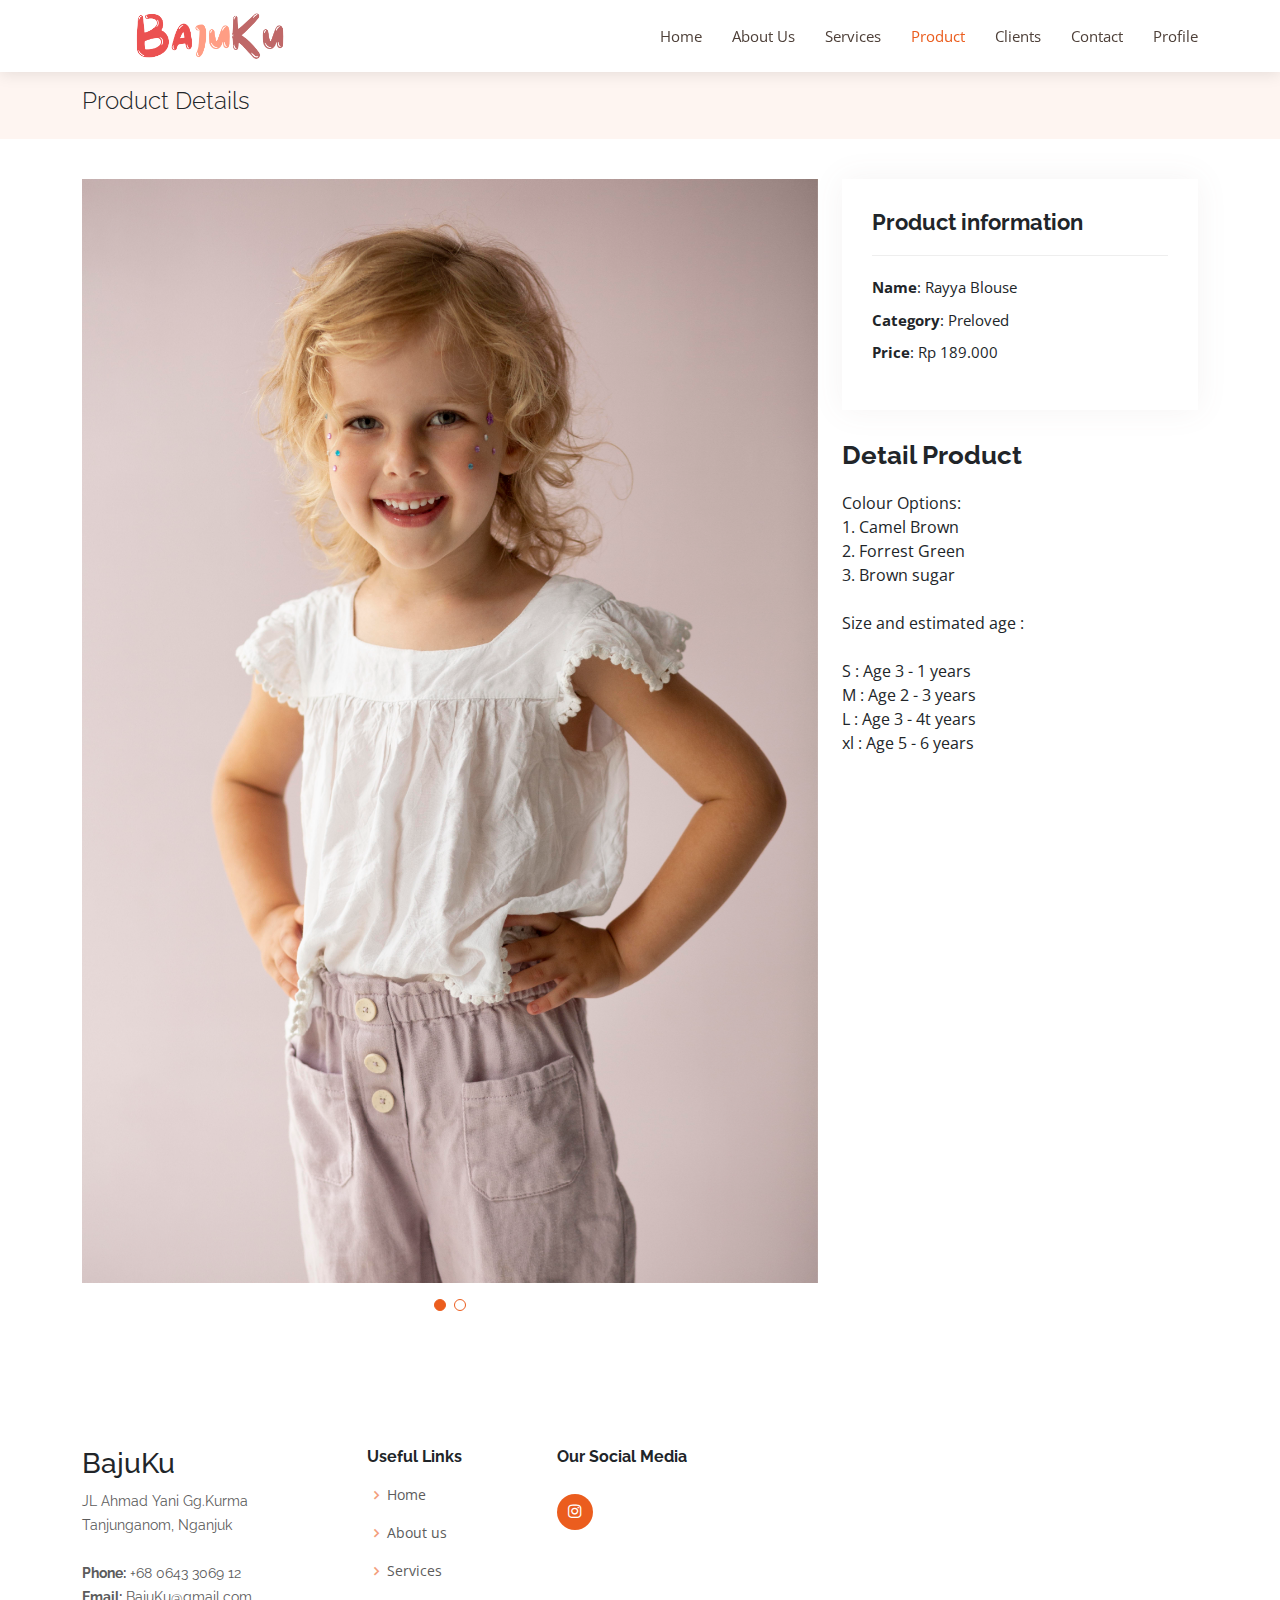
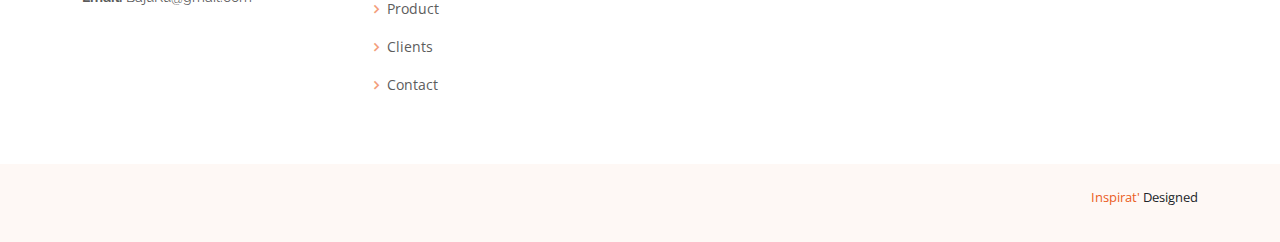
<file: product-details5.html>
<!DOCTYPE html>
<html lang="en">

<head>
  <meta charset="utf-8">
  <meta content="width=device-width, initial-scale=1.0" name="viewport">

  <title>Product Details</title>
  <meta content="" name="description">
  <meta content="" name="keywords">

  <!-- Favicons -->
  <link href="assets/img/Logo.png" rel="icon">
  <link href="assets/img/Logo.png" rel="Logo-icon">

  <!-- Google Fonts -->
  <link href="https://fonts.googleapis.com/css?family=Open+Sans:300,300i,400,400i,600,600i,700,700i|Raleway:300,300i,400,400i,600,600i,700,700i" rel="stylesheet">

  <!-- Vendor CSS Files -->
  <link href="assets/vendor/aos/aos.css" rel="stylesheet">
  <link href="assets/vendor/bootstrap/css/bootstrap.min.css" rel="stylesheet">
  <link href="assets/vendor/bootstrap-icons/bootstrap-icons.css" rel="stylesheet">
  <link href="assets/vendor/boxicons/css/boxicons.min.css" rel="stylesheet">
  <link href="assets/vendor/glightbox/css/glightbox.min.css" rel="stylesheet">
  <link href="assets/vendor/swiper/swiper-bundle.min.css" rel="stylesheet">

  <!-- Template Main CSS File -->
  <link href="assets/css/style.css" rel="stylesheet">

  <!-- =======================================================
  * Template Name: Ninestars - v4.10.0
  * Template URL: https://bootstrapmade.com/ninestars-free-bootstrap-3-theme-for-creative/
  * Author: BootstrapMade.com
  * License: https://bootstrapmade.com/license/
  ======================================================== -->
</head>

<body>

  <!-- ======= Header ======= -->
  <header id="header" class="fixed-top d-flex align-items-center">
    <div class="container d-flex align-items-center justify-content-between">

      <div class="logo">
        <!-- Uncomment below if you prefer to use an image logo -->
        <!-- <a href="index.html"><img src="assets/img/logo.png" alt="" class="img-fluid"></a>-->
        <img src="assets/img/LOGOKU.png" >
      </div>

      <nav id="navbar" class="navbar">
        <ul>
          <ul>
            <li><a class="nav-link scrollto" href="index.html#hero">Home</a></li>
            <li><a class="nav-link scrollto" href="index.html#about">About Us</a></li>
            <li><a class="nav-link scrollto" href="index.html#services">Services</a></li>
            <li><a class="nav-link scrollto active" href="index.html#product">Product</a></li>
            <li><a class="nav-link scrollto" href="index.html#clients">Clients</a></li>
            <li><a class="nav-link scrollto" href="index.html#contact">Contact</a></li>
            <li><a class="nav-link scrollto" href="index.html#profile">Profile</a></li>
            <!--<li><a class="getstarted scrollto" href="#about">Log In</a></li>-->
          </ul>
        </ul>
        <i class="bi bi-list mobile-nav-toggle"></i>
      </nav><!-- .navbar -->

    </div>
  </header><!-- End Header -->

  <main id="main">

    <!-- ======= Breadcrumbs Section ======= -->
    <section class="breadcrumbs">
      <div class="container">

        <div class="d-flex justify-content-between align-items-center">
          <h2>Product Details</h2>
        </div>

      </div>
    </section><!-- Breadcrumbs Section -->

    <!-- ======= Portfolio Details Section ======= -->
    <section id="portfolio-details" class="portfolio-details">
      <div class="container">

        <div class="row gy-4">

          <div class="col-lg-8">
            <div class="portfolio-details-slider swiper">
              <div class="swiper-wrapper align-items-center">

                <div class="swiper-slide">
                  <img src="assets/img/portfolio/baju5.jpg" alt="">
                </div>

                <div class="swiper-slide">
                  <img src="assets/img/portfolio/baju5.jpeg" alt="">
                </div>
              </div>
              <div class="swiper-pagination"></div>
            </div>
          </div>

          <div class="col-lg-4">
            <div class="portfolio-info">
              <h3>Product information</h3>
              <ul>
                <li><strong>Name</strong>: Rayya Blouse </li>
                <li><strong>Category</strong>: Preloved</li>
                <li><strong>Price</strong>: Rp 189.000</li>
              </ul>
            </div>
            <div class="portfolio-description">
              <h2>Detail Product</h2>
              <p>
                Colour Options:<br>
                1. Camel Brown <br>
                2. Forrest Green<br>
                3. Brown sugar <br><br>
                Size and estimated age :<br><br>
                S : Age 3 - 1 years<br>
                M : Age 2 - 3 years <br>
                L : Age 3 - 4t years <br>
                xl : Age 5 - 6 years
              </p>
            </div>
          </div>

        </div>

      </div>

    </section><!-- End Portfolio Details Section -->
    
  </main><!-- End #main -->

  <!-- ======= Footer ======= -->
 <footer id="footer">

  <div class="footer-top">
    <div class="container">
      <div class="row">

        <div class="col-lg-3 col-md-6 footer-contact">
          <h3>BajuKu</h3>
          <p>
            JL Ahmad Yani Gg.Kurma <br>
            Tanjunganom, Nganjuk<br><br>
            <strong>Phone:</strong> +68 0643 3069 12<br>
            <strong>Email:</strong> BajuKu@gmail.com<br>
          </p>
        </div>

        <div class="col-lg-2 col-md-6 footer-links">
          <h4>Useful Links</h4>
          <ul>
            <li><i class="bx bx-chevron-right"></i> <a href="#hero">Home</a></li>
            <li><i class="bx bx-chevron-right"></i> <a href="#about">About us</a></li>
            <li><i class="bx bx-chevron-right"></i> <a href="#services">Services</a></li>
            <li><i class="bx bx-chevron-right"></i> <a href="#product">Product</a></li>
            <li><i class="bx bx-chevron-right"></i> <a href="#clients">Clients</a></li>
            <li><i class="bx bx-chevron-right"></i> <a href="#contact">Contact</a></li>
          </ul>
        </div>

        <div class="col-lg-2 col-md-6 footer-links">
          <h4>Our Social Media</h4>
          <div class="social-links mt-3">
            <a href="https://instagram.com/bajukuw_?igshid=YmMyMTA2M2Y=" class="instagram"><i class="bx bxl-instagram"></i></a>
          </div>
        </div>


      </div>
    </div>
  </div>

  <div class="container py-4">
    <div class="credits">
      <!-- All the links in the footer should remain intact. -->
      <!-- You can delete the links only if you purchased the pro version. -->
      <!-- Licensing information: https://bootstrapmade.com/license/ -->
      <!-- Purchase the pro version with working PHP/AJAX contact form: https://bootstrapmade.com/ninestars-free-bootstrap-3-theme-for-creative/ -->
      <a href="https://bootstrapmade.com/demo/Ninestars/">Inspirat'</a> Designed 
    </div>
  </div>
</footer><!-- End Footer -->

<a href="#" class="back-to-top d-flex align-items-center justify-content-center"><i class="bi bi-arrow-up-short"></i></a>

<!-- Vendor JS Files -->
<script src="assets/vendor/aos/aos.js"></script>
<script src="assets/vendor/bootstrap/js/bootstrap.bundle.min.js"></script>
<script src="assets/vendor/glightbox/js/glightbox.min.js"></script>
<script src="assets/vendor/isotope-layout/isotope.pkgd.min.js"></script>
<script src="assets/vendor/swiper/swiper-bundle.min.js"></script>
<script src="assets/vendor/php-email-form/validate.js"></script>

<!-- Template Main JS File -->
<script src="assets/js/main.js"></script>

</body>

</html>
</file>
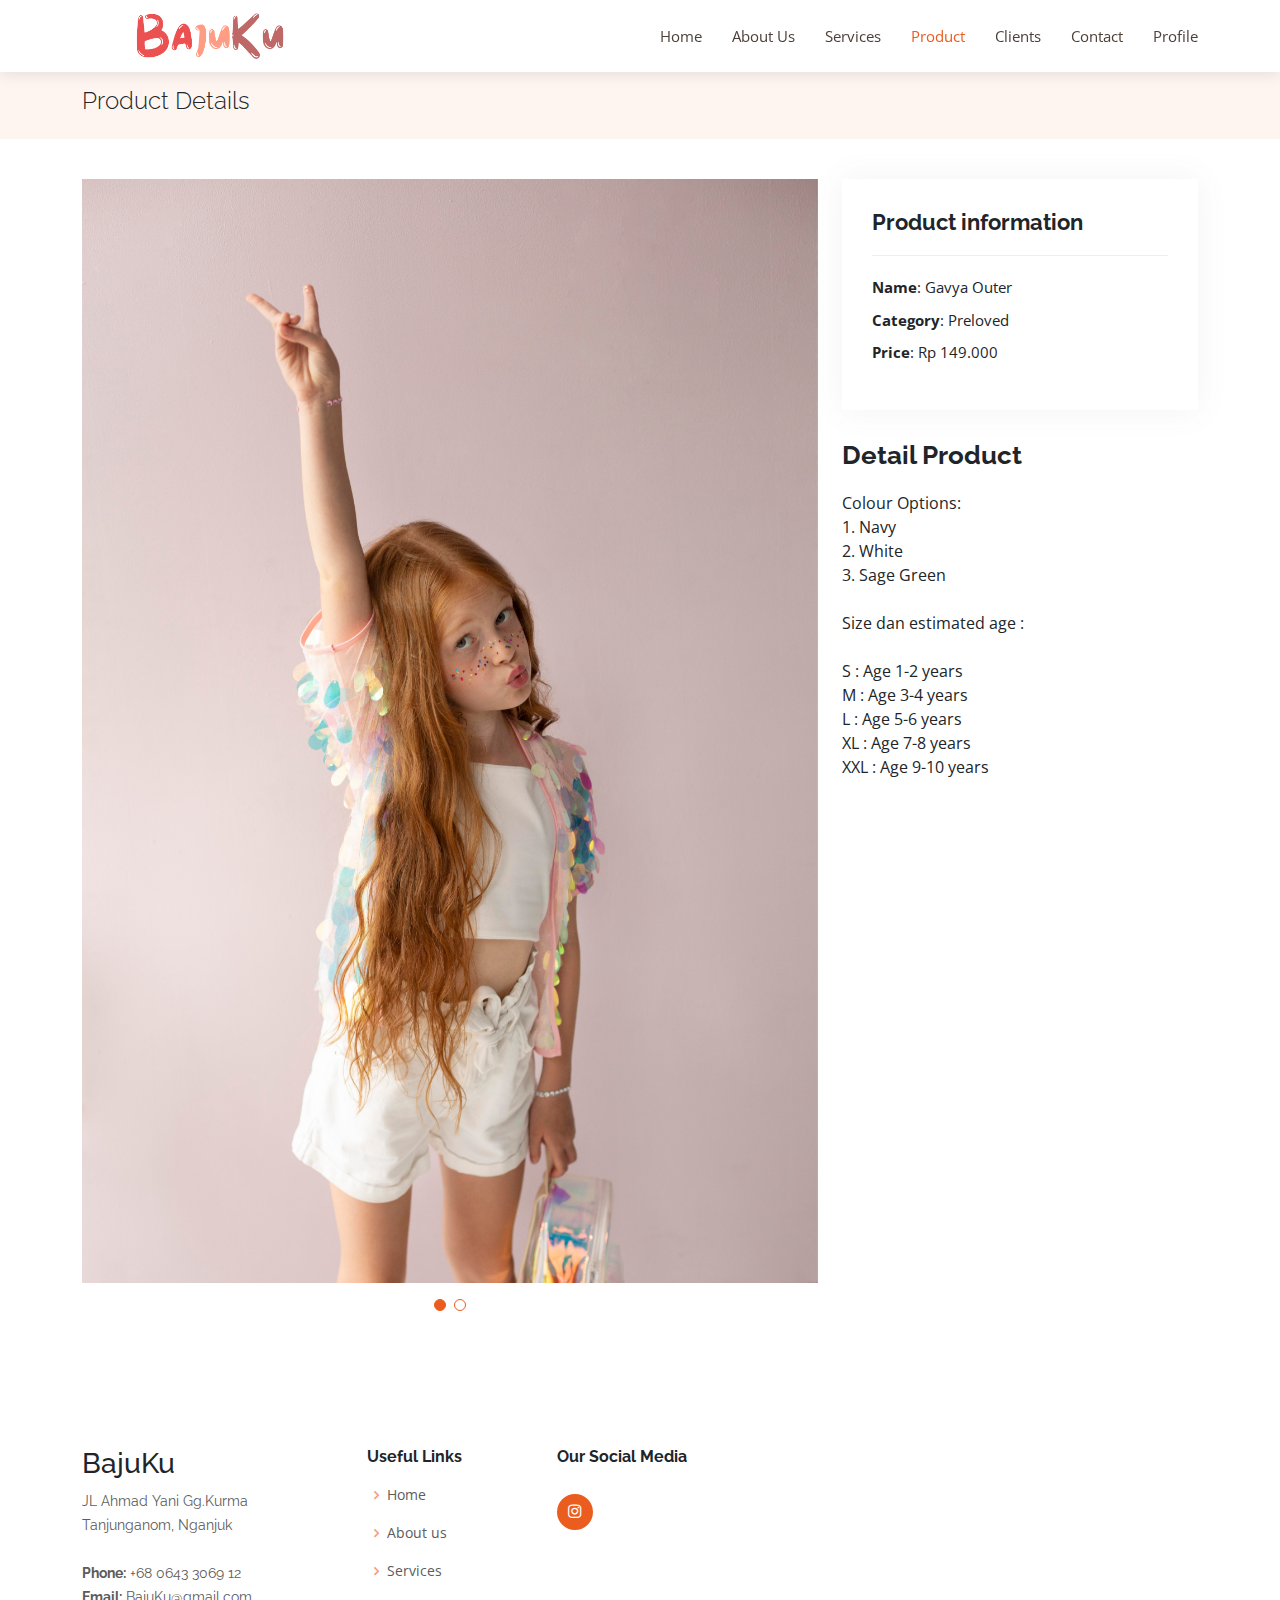
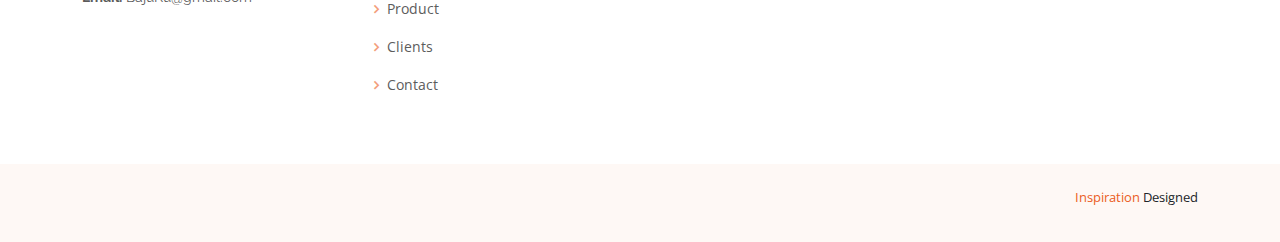
<file: product-details6.html>
<!DOCTYPE html>
<html lang="en">

<head>
  <meta charset="utf-8">
  <meta content="width=device-width, initial-scale=1.0" name="viewport">

  <title>Product Details</title>
  <meta content="" name="description">
  <meta content="" name="keywords">

  <!-- Favicons -->
  <link href="assets/img/Logo.png" rel="icon">
  <link href="assets/img/Logo.png" rel="Logo-icon">

  <!-- Google Fonts -->
  <link href="https://fonts.googleapis.com/css?family=Open+Sans:300,300i,400,400i,600,600i,700,700i|Raleway:300,300i,400,400i,600,600i,700,700i" rel="stylesheet">

  <!-- Vendor CSS Files -->
  <link href="assets/vendor/aos/aos.css" rel="stylesheet">
  <link href="assets/vendor/bootstrap/css/bootstrap.min.css" rel="stylesheet">
  <link href="assets/vendor/bootstrap-icons/bootstrap-icons.css" rel="stylesheet">
  <link href="assets/vendor/boxicons/css/boxicons.min.css" rel="stylesheet">
  <link href="assets/vendor/glightbox/css/glightbox.min.css" rel="stylesheet">
  <link href="assets/vendor/swiper/swiper-bundle.min.css" rel="stylesheet">

  <!-- Template Main CSS File -->
  <link href="assets/css/style.css" rel="stylesheet">

  <!-- =======================================================
  * Template Name: Ninestars - v4.10.0
  * Template URL: https://bootstrapmade.com/ninestars-free-bootstrap-3-theme-for-creative/
  * Author: BootstrapMade.com
  * License: https://bootstrapmade.com/license/
  ======================================================== -->
</head>

<body>

  <!-- ======= Header ======= -->
  <header id="header" class="fixed-top d-flex align-items-center">
    <div class="container d-flex align-items-center justify-content-between">

      <div class="logo">
        <!-- Uncomment below if you prefer to use an image logo -->
        <!-- <a href="index.html"><img src="assets/img/logo.png" alt="" class="img-fluid"></a>-->
        <img src="assets/img/LOGOKU.png" >
      </div>

      <nav id="navbar" class="navbar">
        <ul>
          <ul>
            <li><a class="nav-link scrollto" href="index.html#hero">Home</a></li>
            <li><a class="nav-link scrollto" href="index.html#about">About Us</a></li>
            <li><a class="nav-link scrollto" href="index.html#services">Services</a></li>
            <li><a class="nav-link scrollto active" href="index.html#product">Product</a></li>
            <li><a class="nav-link scrollto" href="index.html#clients">Clients</a></li>
            <li><a class="nav-link scrollto" href="index.html#contact">Contact</a></li>
            <li><a class="nav-link scrollto" href="index.html#profile">Profile</a></li>
            <!--<li><a class="getstarted scrollto" href="#about">Log In</a></li>-->
          </ul>
        </ul>
        <i class="bi bi-list mobile-nav-toggle"></i>
      </nav><!-- .navbar -->

    </div>
  </header><!-- End Header -->

  <main id="main">

    <!-- ======= Breadcrumbs Section ======= -->
    <section class="breadcrumbs">
      <div class="container">

        <div class="d-flex justify-content-between align-items-center">
          <h2>Product Details</h2>
        </div>

      </div>
    </section><!-- Breadcrumbs Section -->

    <!-- ======= Portfolio Details Section ======= -->
    <section id="portfolio-details" class="portfolio-details">
      <div class="container">

        <div class="row gy-4">

          <div class="col-lg-8">
            <div class="portfolio-details-slider swiper">
              <div class="swiper-wrapper align-items-center">

                <div class="swiper-slide">
                  <img src="assets/img/portfolio/baju4.jpg" alt="">
                </div>

                <div class="swiper-slide">
                  <img src="assets/img/portfolio/baju4.jpeg" alt="">
                </div>
              </div>
              <div class="swiper-pagination"></div>
            </div>
          </div>

          <div class="col-lg-4">
            <div class="portfolio-info">
              <h3>Product information</h3>
              <ul>
                <li><strong>Name</strong>: Gavya Outer</li>
                <li><strong>Category</strong>: Preloved</li>
                <li><strong>Price</strong>: Rp 149.000</li>
              </ul>
            </div>
            <div class="portfolio-description">
              <h2>Detail Product</h2>
              <p>
                Colour Options:<br>
                1. Navy <br>
                2. White <br>
                3. Sage Green<br><br>
                Size dan estimated age : <br><br>
                S : Age 1-2 years<br>
                M : Age 3-4 years<br>
                L : Age 5-6 years<br>
                XL : Age 7-8 years<br>
                XXL : Age 9-10 years<br>
              </p>
            </div>
          </div>

        </div>

      </div>

    </section><!-- End Portfolio Details Section -->
    
  </main><!-- End #main -->

  <!-- ======= Footer ======= -->
 <footer id="footer">

  <div class="footer-top">
    <div class="container">
      <div class="row">

        <div class="col-lg-3 col-md-6 footer-contact">
          <h3>BajuKu</h3>
          <p>
            JL Ahmad Yani Gg.Kurma <br>
            Tanjunganom, Nganjuk<br><br>
            <strong>Phone:</strong> +68 0643 3069 12<br>
            <strong>Email:</strong> BajuKu@gmail.com<br>
          </p>
        </div>

        <div class="col-lg-2 col-md-6 footer-links">
          <h4>Useful Links</h4>
          <ul>
            <li><i class="bx bx-chevron-right"></i> <a href="#hero">Home</a></li>
            <li><i class="bx bx-chevron-right"></i> <a href="#about">About us</a></li>
            <li><i class="bx bx-chevron-right"></i> <a href="#services">Services</a></li>
            <li><i class="bx bx-chevron-right"></i> <a href="#product">Product</a></li>
            <li><i class="bx bx-chevron-right"></i> <a href="#clients">Clients</a></li>
            <li><i class="bx bx-chevron-right"></i> <a href="#contact">Contact</a></li>
          </ul>
        </div>

        <div class="col-lg-2 col-md-6 footer-links">
          <h4>Our Social Media</h4>
          <div class="social-links mt-3">
            <a href="https://instagram.com/bajukuw_?igshid=YmMyMTA2M2Y=" class="instagram"><i class="bx bxl-instagram"></i></a>
          </div>
        </div>


      </div>
    </div>
  </div>

  <div class="container py-4">
    <div class="credits">
      <!-- All the links in the footer should remain intact. -->
      <!-- You can delete the links only if you purchased the pro version. -->
      <!-- Licensing information: https://bootstrapmade.com/license/ -->
      <!-- Purchase the pro version with working PHP/AJAX contact form: https://bootstrapmade.com/ninestars-free-bootstrap-3-theme-for-creative/ -->
      <a href="https://bootstrapmade.com/demo/Ninestars/">Inspiration</a> Designed 
    </div>
  </div>
</footer><!-- End Footer -->

<a href="#" class="back-to-top d-flex align-items-center justify-content-center"><i class="bi bi-arrow-up-short"></i></a>

<!-- Vendor JS Files -->
<script src="assets/vendor/aos/aos.js"></script>
<script src="assets/vendor/bootstrap/js/bootstrap.bundle.min.js"></script>
<script src="assets/vendor/glightbox/js/glightbox.min.js"></script>
<script src="assets/vendor/isotope-layout/isotope.pkgd.min.js"></script>
<script src="assets/vendor/swiper/swiper-bundle.min.js"></script>
<script src="assets/vendor/php-email-form/validate.js"></script>

<!-- Template Main JS File -->
<script src="assets/js/main.js"></script>

</body>

</html>
</file>
<file: assets/css/style.css>
/**
* Template Name: Ninestars - v4.10.0
* Template URL: https://bootstrapmade.com/ninestars-free-bootstrap-3-theme-for-creative/
* Author: BootstrapMade.com
* License: https://bootstrapmade.com/license/
*/

/*--------------------------------------------------------------
# General
--------------------------------------------------------------*/
body {
  font-family: "Open Sans", sans-serif;
  color: #212529;
}

a {
  color: #eb5d1e;
  text-decoration: none;
}

a:hover {
  color: #ef7f4d;
  text-decoration: none;
}

h1,
h2,
h3,
h4,
h5,
h6,
.font-primary {
  font-family: "Raleway", sans-serif;
}

/*--------------------------------------------------------------
# Back to top button
--------------------------------------------------------------*/
.back-to-top {
  position: fixed;
  visibility: hidden;
  opacity: 0;
  right: 15px;
  bottom: 15px;
  z-index: 99999;
  background: #eb5d1e;
  width: 40px;
  height: 40px;
  border-radius: 4px;
  transition: all 0.4s;
}

.back-to-top i {
  font-size: 24px;
  color: #fff;
  line-height: 0;
}

.back-to-top:hover {
  background: #ee7843;
  color: #fff;
}

.back-to-top.active {
  visibility: visible;
  opacity: 1;
}

/*--------------------------------------------------------------
# Disable aos animation delay on mobile devices
--------------------------------------------------------------*/
@media screen and (max-width: 768px) {
  [data-aos-delay] {
    transition-delay: 0 !important;
  }
}

/*--------------------------------------------------------------
# Header
--------------------------------------------------------------*/
#header {
  height: 72px;
  transition: all 0.5s;
  z-index: 997;
  transition: all 0.5s;
  background: #fff;
  box-shadow: 0px 2px 15px rgba(0, 0, 0, 0.1);
}

#header .logo h1 {
  font-size: 30px;
  margin: 0;
  line-height: 1;
  font-weight: 400;
  letter-spacing: 2px;
}

#header .logo h1 a,
#header .logo h1 a:hover {
  color: #7a6960;
  text-decoration: none;
}

#header .logo img {
  padding: 0;
  margin: 0;
  max-height: 260px;
}

#main {
  margin-top: 72px;
}

/*--------------------------------------------------------------
# Navigation Menu
--------------------------------------------------------------*/
/**
* Desktop Navigation 
*/
.navbar {
  padding: 0;
}

.navbar ul {
  margin: 0;
  padding: 0;
  display: flex;
  list-style: none;
  align-items: center;
}

.navbar li {
  position: relative;
}

.navbar a,
.navbar a:focus {
  display: flex;
  align-items: center;
  justify-content: space-between;
  padding: 10px 0 10px 30px;
  font-size: 15px;
  color: #4e4039;
  white-space: nowrap;
  transition: 0.3s;
}

.navbar a i,
.navbar a:focus i {
  font-size: 12px;
  line-height: 0;
  margin-left: 5px;
}

.navbar a:hover,
.navbar .active,
.navbar .active:focus,
.navbar li:hover>a {
  color: #eb5d1e;
}

.navbar .getstarted,
.navbar .getstarted:focus {
  background: #eb5d1e;
  color: #fff;
  padding: 10px 25px;
  margin-left: 30px;
  border-radius: 50px;
}

.navbar .getstarted:hover,
.navbar .getstarted:focus:hover {
  color: #fff;
  background: #ee7843;
}

.navbar .dropdown ul {
  display: block;
  position: absolute;
  left: 14px;
  top: calc(100% + 30px);
  margin: 0;
  padding: 10px 0;
  z-index: 99;
  opacity: 0;
  visibility: hidden;
  background: #fff;
  box-shadow: 0px 0px 30px rgba(127, 137, 161, 0.25);
  transition: 0.3s;
}

.navbar .dropdown ul li {
  min-width: 200px;
}

.navbar .dropdown ul a {
  padding: 10px 20px;
  font-size: 15px;
  text-transform: none;
}

.navbar .dropdown ul a i {
  font-size: 12px;
}

.navbar .dropdown ul a:hover,
.navbar .dropdown ul .active:hover,
.navbar .dropdown ul li:hover>a {
  color: #eb5d1e;
}

.navbar .dropdown:hover>ul {
  opacity: 1;
  top: 100%;
  visibility: visible;
}

.navbar .dropdown .dropdown ul {
  top: 0;
  left: calc(100% - 30px);
  visibility: hidden;
}

.navbar .dropdown .dropdown:hover>ul {
  opacity: 1;
  top: 0;
  left: 100%;
  visibility: visible;
}

@media (max-width: 1366px) {
  .navbar .dropdown .dropdown ul {
    left: -90%;
  }

  .navbar .dropdown .dropdown:hover>ul {
    left: -100%;
  }
}

/**
* Mobile Navigation 
*/
.mobile-nav-toggle {
  color: #7a6960;
  font-size: 28px;
  cursor: pointer;
  display: none;
  line-height: 0;
  transition: 0.5s;
}

.mobile-nav-toggle.bi-x {
  color: #fff;
}

@media (max-width: 991px) {
  .mobile-nav-toggle {
    display: block;
  }

  .navbar ul {
    display: none;
  }
}

.navbar-mobile {
  position: fixed;
  overflow: hidden;
  top: 0;
  right: 0;
  left: 0;
  bottom: 0;
  background: rgba(78, 64, 57, 0.9);
  transition: 0.3s;
}

.navbar-mobile .mobile-nav-toggle {
  position: absolute;
  top: 15px;
  right: 15px;
}

.navbar-mobile ul {
  display: block;
  position: absolute;
  top: 55px;
  right: 15px;
  bottom: 15px;
  left: 15px;
  padding: 10px 0;
  background-color: #fff;
  overflow-y: auto;
  transition: 0.3s;
}

.navbar-mobile a,
.navbar-mobile a:focus {
  padding: 10px 20px;
  font-size: 15px;
  color: #7a6960;
}

.navbar-mobile a:hover,
.navbar-mobile .active,
.navbar-mobile li:hover>a {
  color: #eb5d1e;
}

.navbar-mobile .getstarted,
.navbar-mobile .getstarted:focus {
  margin: 15px;
}

.navbar-mobile .dropdown ul {
  position: static;
  display: none;
  margin: 10px 20px;
  padding: 10px 0;
  z-index: 99;
  opacity: 1;
  visibility: visible;
  background: #fff;
  box-shadow: 0px 0px 30px rgba(127, 137, 161, 0.25);
}

.navbar-mobile .dropdown ul li {
  min-width: 200px;
}

.navbar-mobile .dropdown ul a {
  padding: 10px 20px;
}

.navbar-mobile .dropdown ul a i {
  font-size: 12px;
}

.navbar-mobile .dropdown ul a:hover,
.navbar-mobile .dropdown ul .active:hover,
.navbar-mobile .dropdown ul li:hover>a {
  color: #eb5d1e;
}

.navbar-mobile .dropdown>.dropdown-active {
  display: block;
}

/*--------------------------------------------------------------
# Hero Section
--------------------------------------------------------------*/
#hero {
  width: 100%;
  height: 91vh;
  background: #fef8f5;
  border-bottom: 2px solid #fcebe3;
  margin: 72px 0 -72px 0;
}

#hero h1 {
  margin: 0;
  font-size: 48px;
  font-weight: 700;
  line-height: 56px;
  color: #4e4039;
}

#hero h2 {
  color: #a08f86;
  margin: 15px 0 0 0;
  font-size: 24px;
}

#hero .btn-get-started {
  font-family: "Raleway", sans-serif;
  font-weight: 500;
  font-size: 16px;
  letter-spacing: 1px;
  display: inline-block;
  padding: 8px 28px;
  border-radius: 100px;
  transition: 0.5s;
  margin-top: 30px;
  color: #fff;
  background: #eb5d1e;
}

#hero .btn-get-started:hover {
  background: #ef7f4d;
}

#hero .animated {
  animation: up-down 2s ease-in-out infinite alternate-reverse both;
}

@media (max-width: 991px) {
  #hero {
    height: calc(100vh - 72px);
  }

  #hero .animated {
    -webkit-animation: none;
    animation: none;
  }

  #hero .hero-img {
    text-align: center;
  }

  #hero .hero-img img {
    width: 50%;
  }
}

@media (max-width: 768px) {
  #hero h1 {
    font-size: 28px;
    line-height: 36px;
  }

  #hero h2 {
    font-size: 18px;
    line-height: 24px;
  }

  #hero .hero-img img {
    width: 70%;
  }
}

@media (max-width: 575px) {
  #hero .hero-img img {
    width: 80%;
  }
}

@media (max-height: 600px) {
  #hero {
    height: 120vh;
  }
}

@-webkit-keyframes up-down {
  0% {
    transform: translateY(10px);
  }

  100% {
    transform: translateY(-10px);
  }
}

@keyframes up-down {
  0% {
    transform: translateY(10px);
  }

  100% {
    transform: translateY(-10px);
  }
}

/*--------------------------------------------------------------
# Sections General
--------------------------------------------------------------*/
section {
  padding: 60px 0;
  overflow: hidden;
}

.section-bg {
  background-color: #fef8f5;
}

.section-title {
  text-align: center;
  padding-bottom: 30px;
}

.section-title h2 {
  font-size: 24px;
  font-weight: 700;
  padding-bottom: 0;
  line-height: 1px;
  margin-bottom: 15px;
  color: #c2b7b1;
}

.section-title p {
  padding-bottom: 15px;
  margin-bottom: 15px;
  position: relative;
  font-size: 32px;
  font-weight: 700;
  color: #4e4039;
}

.section-title p::after {
  content: "";
  position: absolute;
  display: block;
  width: 60px;
  height: 2px;
  background: #eb5d1e;
  bottom: 0;
  left: calc(50% - 30px);
}

/*--------------------------------------------------------------
# Breadcrumbs
--------------------------------------------------------------*/
.breadcrumbs {
  padding: 15px 0;
  background-color: #fef5f1;
  min-height: 40px;
}

.breadcrumbs h2 {
  font-size: 24px;
  font-weight: 300;
}

.breadcrumbs ol {
  display: flex;
  flex-wrap: wrap;
  list-style: none;
  padding: 0;
  margin: 0;
  font-size: 14px;
}

.breadcrumbs ol li+li {
  padding-left: 10px;
}

.breadcrumbs ol li+li::before {
  display: inline-block;
  padding-right: 10px;
  color: #6c757d;
  content: "/";
}

@media (max-width: 768px) {
  .breadcrumbs .d-flex {
    display: block !important;
  }

  .breadcrumbs ol {
    display: block;
  }

  .breadcrumbs ol li {
    display: inline-block;
  }
}

/*--------------------------------------------------------------
# About
--------------------------------------------------------------*/
.about h3 {
  font-weight: 700;
  font-size: 34px;
  color: #4e4039;
}

.about h4 {
  font-size: 20px;
  font-weight: 700;
  margin-top: 5px;
  color: #7a6960;
}

.about i {
  font-size: 48px;
  margin-top: 15px;
  color: #f39e7a;
}

.about p {
  font-size: 15px;
  color: #5a6570;
}

@media (max-width: 991px) {
  .about .about-img img {
    max-width: 70%;
  }
}

@media (max-width: 767px) {
  .about .about-img img {
    max-width: 90%;
  }
}

/*--------------------------------------------------------------
# Services
--------------------------------------------------------------*/
.services .icon-box {
  padding: 50px;
  position: relative;
  overflow: hidden;
  margin: 0 0 40px 0;
  background: #fff;
  box-shadow: 0 10px 29px 0 rgba(68, 88, 144, 0.1);
  transition: all 0.3s ease-in-out;
  border-radius: 75px;
  text-align: center;
  border-bottom: 3px solid #fff;
}

.services .icon-box:hover {
  transform: translateY(-5px);
  border-color: #ef7f4d;
}

.services .icon i {
  font-size: 48px;
  line-height: 1;
  margin-bottom: 15px;
  color: #ef7f4d;
}

.services .title {
  font-weight: 700;
  margin-bottom: 15px;
  font-size: 18px;
}

.services .title a {
  color: #111;
}

.services .description {
  font-size: 15px;
  line-height: 28px;
  margin-bottom: 0;
}

/*--------------------------------------------------------------
# Portfolio
--------------------------------------------------------------*/
.portfolio .portfolio-item {
  margin-bottom: 30px;
}

.portfolio #portfolio-flters {
  padding: 0;
  margin: 0 0 35px 0;
  list-style: none;
  text-align: center;
}

.portfolio #portfolio-flters li {
  cursor: pointer;
  margin: 0 15px 15px 0;
  display: inline-block;
  padding: 5px;
  font-size: 16px;
  font-weight: 600;
  line-height: 20px;
  color: #212529;
  margin-bottom: 5px;
  transition: all 0.3s ease-in-out;
}

.portfolio #portfolio-flters li:hover,
.portfolio #portfolio-flters li.filter-active {
  color: #eb5d1e;
}

.portfolio #portfolio-flters li:last-child {
  margin-right: 0;
}

.portfolio .portfolio-wrap {
  transition: 0.3s;
  position: relative;
  overflow: hidden;
  border-radius: 8px;
  z-index: 1;
}

.portfolio .portfolio-wrap::before {
  content: "";
  background: rgba(122, 105, 96, 0.6);
  position: absolute;
  left: 100%;
  right: 0;
  top: 0;
  bottom: 0;
  transition: all ease-in-out 0.3s;
  z-index: 2;
}

.portfolio .portfolio-wrap img {
  transition: 0.3s;
  position: relative;
  z-index: 1;
}

.portfolio .portfolio-wrap .portfolio-links {
  opacity: 0;
  left: 0;
  right: 0;
  top: calc(50% - 32px);
  text-align: center;
  z-index: 3;
  position: absolute;
  transition: all ease-in-out 0.3s;
}

.portfolio .portfolio-wrap .portfolio-links a {
  color: #eb5d1e;
  margin: 0 4px;
  line-height: 0;
  background-color: #fff;
  padding-top: 6px;
  padding-right: 1px;
  border-radius: 50px;
  text-align: center;
  width: 32px;
  height: 32px;
  display: inline-block;
  transition: 0.3s;
}

.portfolio .portfolio-wrap .portfolio-links a i {
  line-height: 0;
  font-size: 20px;
}

.portfolio .portfolio-wrap .portfolio-links a:hover {
  background: #eb5d1e;
  color: #fff;
}

.portfolio .portfolio-wrap .portfolio-info {
  opacity: 0;
  position: absolute;
  bottom: -20px;
  left: 0;
  right: 0;
  text-align: center;
  z-index: 3;
  transition: all ease-in-out 0.3s;
}

.portfolio .portfolio-wrap .portfolio-info h4 {
  font-size: 20px;
  color: #fff;
  font-weight: 600;
}

.portfolio .portfolio-wrap .portfolio-info p {
  color: #ffffff;
  font-size: 14px;
  text-transform: uppercase;
}

.portfolio .portfolio-wrap:hover::before {
  left: 0;
}

.portfolio .portfolio-wrap:hover .portfolio-links {
  opacity: 1;
  top: calc(50% - 16px);
}

.portfolio .portfolio-wrap:hover .portfolio-info {
  opacity: 1;
  bottom: 0;
}

/*--------------------------------------------------------------
# Portfolio Details
--------------------------------------------------------------*/
.portfolio-details {
  padding-top: 40px;
}

.portfolio-details .portfolio-details-slider img {
  width: 100%;
}

.portfolio-details .portfolio-details-slider .swiper-pagination {
  margin-top: 20px;
  position: relative;
}

.portfolio-details .portfolio-details-slider .swiper-pagination .swiper-pagination-bullet {
  width: 12px;
  height: 12px;
  background-color: #fff;
  opacity: 1;
  border: 1px solid #eb5d1e;
}

.portfolio-details .portfolio-details-slider .swiper-pagination .swiper-pagination-bullet-active {
  background-color: #eb5d1e;
}

.portfolio-details .portfolio-info {
  padding: 30px;
  box-shadow: 0px 0 30px rgba(122, 105, 96, 0.08);
}

.portfolio-details .portfolio-info h3 {
  font-size: 22px;
  font-weight: 700;
  margin-bottom: 20px;
  padding-bottom: 20px;
  border-bottom: 1px solid #eee;
}

.portfolio-details .portfolio-info ul {
  list-style: none;
  padding: 0;
  font-size: 15px;
}

.portfolio-details .portfolio-info ul li+li {
  margin-top: 10px;
}

.portfolio-details .portfolio-description {
  padding-top: 30px;
}

.portfolio-details .portfolio-description h2 {
  font-size: 26px;
  font-weight: 700;
  margin-bottom: 20px;
}

.portfolio-details .portfolio-description p {
  padding: 0;
}

/*--------------------------------------------------------------
# F.A.Q
--------------------------------------------------------------*/
.faq {
  padding: 60px 0;
}

.faq .faq-list {
  padding: 0;
  list-style: none;
}

.faq .faq-list li {
  border-bottom: 1px solid #eae7e5;
  margin-bottom: 20px;
  padding-bottom: 20px;
}

.faq .faq-list .question {
  display: block;
  position: relative;
  font-family: #eb5d1e;
  font-size: 18px;
  line-height: 24px;
  font-weight: 400;
  font-weight: 600;
  padding-left: 25px;
  cursor: pointer;
  color: #c54811;
  transition: 0.3s;
}

.faq .faq-list i {
  font-size: 16px;
  position: absolute;
  left: 0;
  top: -2px;
}

.faq .faq-list p {
  margin-bottom: 0;
  padding: 10px 0 0 25px;
}

.faq .faq-list .icon-show {
  display: none;
}

.faq .faq-list .collapsed {
  color: #343a40;
}

.faq .faq-list .collapsed:hover {
  color: #eb5d1e;
}

.faq .faq-list .collapsed .icon-show {
  display: inline-block;
  transition: 0.6s;
}

.faq .faq-list .collapsed .icon-close {
  display: none;
  transition: 0.6s;
}

/*--------------------------------------------------------------
# Team
--------------------------------------------------------------*/
.team {
  background: #fff;
  padding: 60px 0;
}

.team .member {
  text-align: center;
  margin-bottom: 20px;
  background: #343a40;
  position: relative;
  overflow: hidden;
}

.team .member .member-info {
  opacity: 0;
  position: absolute;
  bottom: 0;
  top: 0;
  left: 0;
  right: 0;
  transition: 0.2s;
}

.team .member .member-info-content {
  position: absolute;
  left: 50px;
  right: 0;
  bottom: 0;
  transition: bottom 0.4s;
}

.team .member .member-info-content h4 {
  font-weight: 700;
  margin-bottom: 2px;
  font-size: 18px;
  color: #fff;
}

.team .member .member-info-content span {
  font-style: italic;
  display: block;
  font-size: 13px;
  color: #fff;
}

.team .member .social {
  position: absolute;
  left: -50px;
  top: 0;
  bottom: 0;
  width: 50px;
  transition: left ease-in-out 0.3s;
  background: rgba(78, 64, 57, 0.6);
  text-align: center;
}

.team .member .social a {
  transition: color 0.3s;
  display: block;
  color: #fff;
  margin-top: 15px;
}

.team .member .social a:hover {
  color: #eb5d1e;
}

.team .member .social i {
  font-size: 18px;
  margin: 0 2px;
}

.team .member:hover .member-info {
  background: linear-gradient(0deg, rgba(78, 64, 57, 0.95) 0%, rgba(78, 64, 57, 0.95) 15%, rgba(255, 255, 255, 0) 100%);
  opacity: 1;
  transition: 0.4s;
}

.team .member:hover .member-info-content {
  bottom: 30px;
  transition: bottom 0.4s;
}

.team .member:hover .social {
  left: 0;
  transition: left ease-in-out 0.3s;
}

/*--------------------------------------------------------------
# Clients
--------------------------------------------------------------*/
.clients .clients-slider .swiper-slide img {
  opacity: 0.5;
  transition: 0.3s;
}

.clients .clients-slider .swiper-slide img:hover {
  opacity: 1;
}

.clients .clients-slider .swiper-pagination {
  margin-top: 20px;
  position: relative;
}

.clients .clients-slider .swiper-pagination .swiper-pagination-bullet {
  width: 12px;
  height: 12px;
  background-color: #fff;
  opacity: 1;
  border: 1px solid #eb5d1e;
}

.clients .clients-slider .swiper-pagination .swiper-pagination-bullet-active {
  background-color: #eb5d1e;
}

/*--------------------------------------------------------------
# Contact Us
--------------------------------------------------------------*/
.contact .info {
  border-top: 3px solid #eb5d1e;
  border-bottom: 3px solid #eb5d1e;
  padding: 110px;
  background: #fff;
  width: 100%;
  box-shadow: 0 0 24px 0 rgba(0, 0, 0, 0.12);
}

.contact .info i {
  font-size: 20px;
  color: #eb5d1e;
  float: left;
  width: 44px;
  height: 44px;
  background: #fdf1ec;
  display: flex;
  justify-content: center;
  align-items: center;
  border-radius: 50px;
  transition: all 0.3s ease-in-out;
}

.contact .info h4 {
  padding: 0 0 0 60px;
  font-size: 22px;
  font-weight: 600;
  margin-bottom: 5px;
  color: #7a6960;
}

.contact .info p {
  padding: 0 0 10px 60px;
  margin-bottom: 20px;
  font-size: 14px;
  color: #ab9d95;
}

.contact .info .email p {
  padding-top: 5px;
}

.contact .info .social-links {
  padding-left: 60px;
}

.contact .info .social-links a {
  font-size: 18px;
  display: inline-block;
  background: #333;
  color: #fff;
  line-height: 1;
  padding: 8px 0;
  border-radius: 50%;
  text-align: center;
  width: 36px;
  height: 36px;
  transition: 0.3s;
  margin-right: 10px;
}

.contact .info .social-links a:hover {
  background: #eb5d1e;
  color: #fff;
}

.contact .info .email:hover i,
.contact .info .address:hover i,
.contact .info .phone:hover i {
  background: #eb5d1e;
  color: #fff;
}

.contact .php-email-form {
  width: 100%;
  border-top: 3px solid #eb5d1e;
  border-bottom: 3px solid #eb5d1e;
  padding: 30px;
  background: #fff;
  box-shadow: 0 0 24px 0 rgba(0, 0, 0, 0.12);
}

.contact .php-email-form .form-group {
  padding-bottom: 8px;
}

.contact .php-email-form .error-message {
  display: none;
  color: #fff;
  background: #ed3c0d;
  text-align: left;
  padding: 15px;
  font-weight: 600;
}

.contact .php-email-form .error-message br+br {
  margin-top: 25px;
}

.contact .php-email-form .sent-message {
  display: none;
  color: #fff;
  background: #18d26e;
  text-align: center;
  padding: 15px;
  font-weight: 600;
}

.contact .php-email-form .loading {
  display: none;
  background: #fff;
  text-align: center;
  padding: 15px;
}

.contact .php-email-form .loading:before {
  content: "";
  display: inline-block;
  border-radius: 50%;
  width: 24px;
  height: 24px;
  margin: 0 10px -6px 0;
  border: 3px solid #18d26e;
  border-top-color: #eee;
  -webkit-animation: animate-loading 1s linear infinite;
  animation: animate-loading 1s linear infinite;
}

.contact .php-email-form input,
.contact .php-email-form textarea {
  border-radius: 0;
  box-shadow: none;
  font-size: 14px;
}

.contact .php-email-form input {
  height: 44px;
}

.contact .php-email-form textarea {
  padding: 10px 12px;
}

.contact .php-email-form button[type=submit] {
  background: #eb5d1e;
  border: 0;
  padding: 10px 24px;
  color: #fff;
  transition: 0.4s;
  border-radius: 4px;
}

.contact .php-email-form button[type=submit]:hover {
  background: #ef7f4d;
}

@-webkit-keyframes animate-loading {
  0% {
    transform: rotate(0deg);
  }

  100% {
    transform: rotate(360deg);
  }
}

@keyframes animate-loading {
  0% {
    transform: rotate(0deg);
  }

  100% {
    transform: rotate(360deg);
  }
}

/*--------------------------------------------------------------
# Footer
--------------------------------------------------------------*/
#footer {
  background: #fff;
  padding: 0 0 30px 0;
  color: #212529;
  font-size: 14px;
  background: #fef8f5;
}

#footer .footer-newsletter {
  text-align: center;
  font-size: 15px;
}

#footer .footer-newsletter h4 {
  font-size: 24px;
  margin: 0 0 20px 0;
  padding: 0;
  line-height: 1;
  font-weight: 600;
  color: #4e4039;
}

#footer .footer-newsletter form {
  margin-top: 30px;
  background: #fff;
  padding: 6px 10px;
  position: relative;
  border-radius: 4px;
  box-shadow: 0px 2px 15px rgba(0, 0, 0, 0.1);
  text-align: left;
}

#footer .footer-newsletter form input[type=email] {
  border: 0;
  padding: 4px 4px;
  width: calc(100% - 100px);
}

#footer .footer-newsletter form input[type=submit] {
  position: absolute;
  top: 0;
  right: 0;
  bottom: 0;
  border: 0;
  background: none;
  font-size: 16px;
  padding: 0 20px;
  background: #eb5d1e;
  color: #fff;
  transition: 0.3s;
  border-radius: 4px;
  box-shadow: 0px 2px 15px rgba(0, 0, 0, 0.1);
}

#footer .footer-top {
  padding: 60px 0 30px 0;
  background: #fff;
}

#footer .footer-top .footer-contact {
  margin-bottom: 30px;
}

#footer .footer-top .footer-contact h4 {
  font-size: 22px;
  margin: 0 0 30px 0;
  padding: 2px 0 2px 0;
  line-height: 1;
  font-weight: 700;
}

#footer .footer-top .footer-contact p {
  font-size: 14px;
  line-height: 24px;
  margin-bottom: 0;
  font-family: "Raleway", sans-serif;
  color: #5c5c5c;
}

#footer .footer-top h4 {
  font-size: 16px;
  font-weight: bold;
  color: #212529;
  position: relative;
  padding-bottom: 12px;
}

#footer .footer-top .footer-links {
  margin-bottom: 30px;
}

#footer .footer-top .footer-links ul {
  list-style: none;
  padding: 0;
  margin: 0;
}

#footer .footer-top .footer-links ul i {
  padding-right: 2px;
  color: #f39e7a;
  font-size: 18px;
  line-height: 1;
}

#footer .footer-top .footer-links ul li {
  padding: 10px 0;
  display: flex;
  align-items: center;
}

#footer .footer-top .footer-links ul li:first-child {
  padding-top: 0;
}

#footer .footer-top .footer-links ul a {
  color: #5c5c5c;
  transition: 0.3s;
  display: inline-block;
  line-height: 1;
}

#footer .footer-top .footer-links ul a:hover {
  text-decoration: none;
  color: #eb5d1e;
}

#footer .footer-top .social-links a {
  font-size: 18px;
  display: inline-block;
  background: #eb5d1e;
  color: #fff;
  line-height: 1;
  padding: 8px 0;
  margin-right: 4px;
  border-radius: 50%;
  text-align: center;
  width: 36px;
  height: 36px;
  transition: 0.3s;
}

#footer .footer-top .social-links a:hover {
  background: #ef7f4d;
  color: #fff;
  text-decoration: none;
}

#footer .copyright {
  text-align: center;
  float: left;
}

#footer .credits {
  float: right;
  text-align: center;
  font-size: 13px;
  color: #212529;
}

#footer .credits a {
  color: #eb5d1e;
}

@media (max-width: 575px) {

  #footer .copyright,
  #footer .credits {
    float: none;
    -moz-text-align-last: center;
    text-align-last: center;
    padding: 3px 0;
  }
}
</file>
